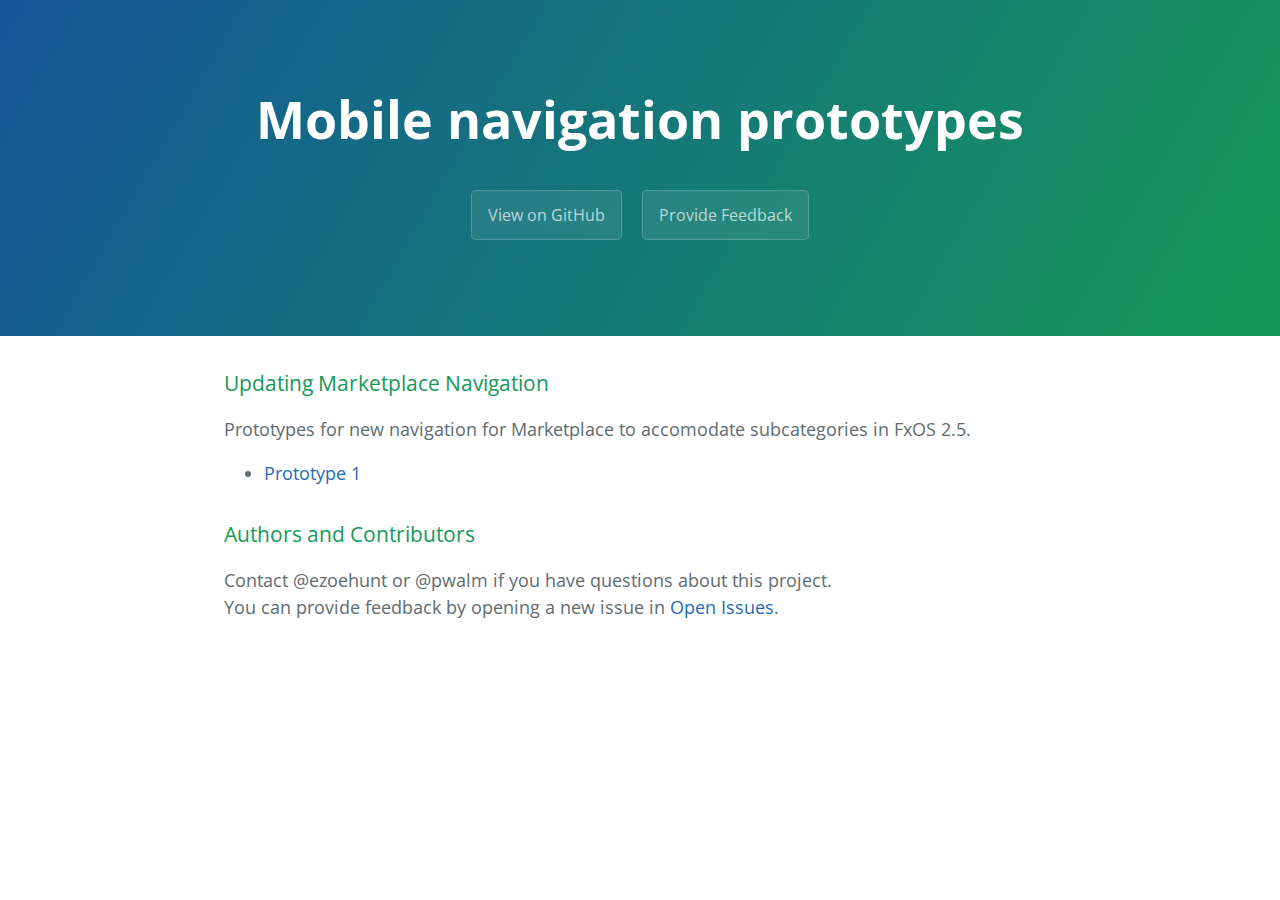
<file: index.html>
<!DOCTYPE html>
<html lang="en-us">
  <head>
    <meta charset="UTF-8">
    <title>Subcategories by MarketplaceUX</title>
    <meta name="viewport" content="width=device-width, initial-scale=1">
    <link rel="stylesheet" type="text/css" href="stylesheets/normalize.css" media="screen">
    <link href='https://fonts.googleapis.com/css?family=Open+Sans:400,700' rel='stylesheet' type='text/css'>
    <link rel="stylesheet" type="text/css" href="stylesheets/stylesheet.css" media="screen">
    <link rel="stylesheet" type="text/css" href="stylesheets/github-light.css" media="screen">
  </head>
  <body>
    <section class="page-header">
      <h1 class="project-name">Mobile navigation prototypes</h1>
      <h2 class="project-tagline"></h2>
      <a href="https://github.com/MarketplaceUX/subcategories" class="btn">View on GitHub</a>
      <a href="https://github.com/MarketplaceUX/subcategories/issues" class="btn">Provide Feedback</a>
    </section>

    <section class="main-content">
      <h3>
<a id="welcome-to-github-pages" class="anchor" href="#welcome-to-github-pages" aria-hidden="true"><span class="octicon octicon-link"></span></a>Updating Marketplace Navigation</h3>

<p>Prototypes for new navigation for Marketplace to accomodate subcategories in FxOS 2.5.</p>

<ul>
  <li><a href="http://marketplaceux.github.io/subcategories/prototypes/1/start.html">Prototype 1</a></li>
</ul>

<h3>
<a id="authors-and-contributors" class="anchor" href="#authors-and-contributors" aria-hidden="true"><span class="octicon octicon-link"></span></a>Authors and Contributors</h3>

<p>Contact @ezoehunt or @pwalm if you have questions about this project.<br/>You can provide feedback by opening a new issue in <a href="https://github.com/MarketplaceUX/subcategories/issues">Open Issues</a>.</p>


    </section>

  
  </body>
</html>
</file>
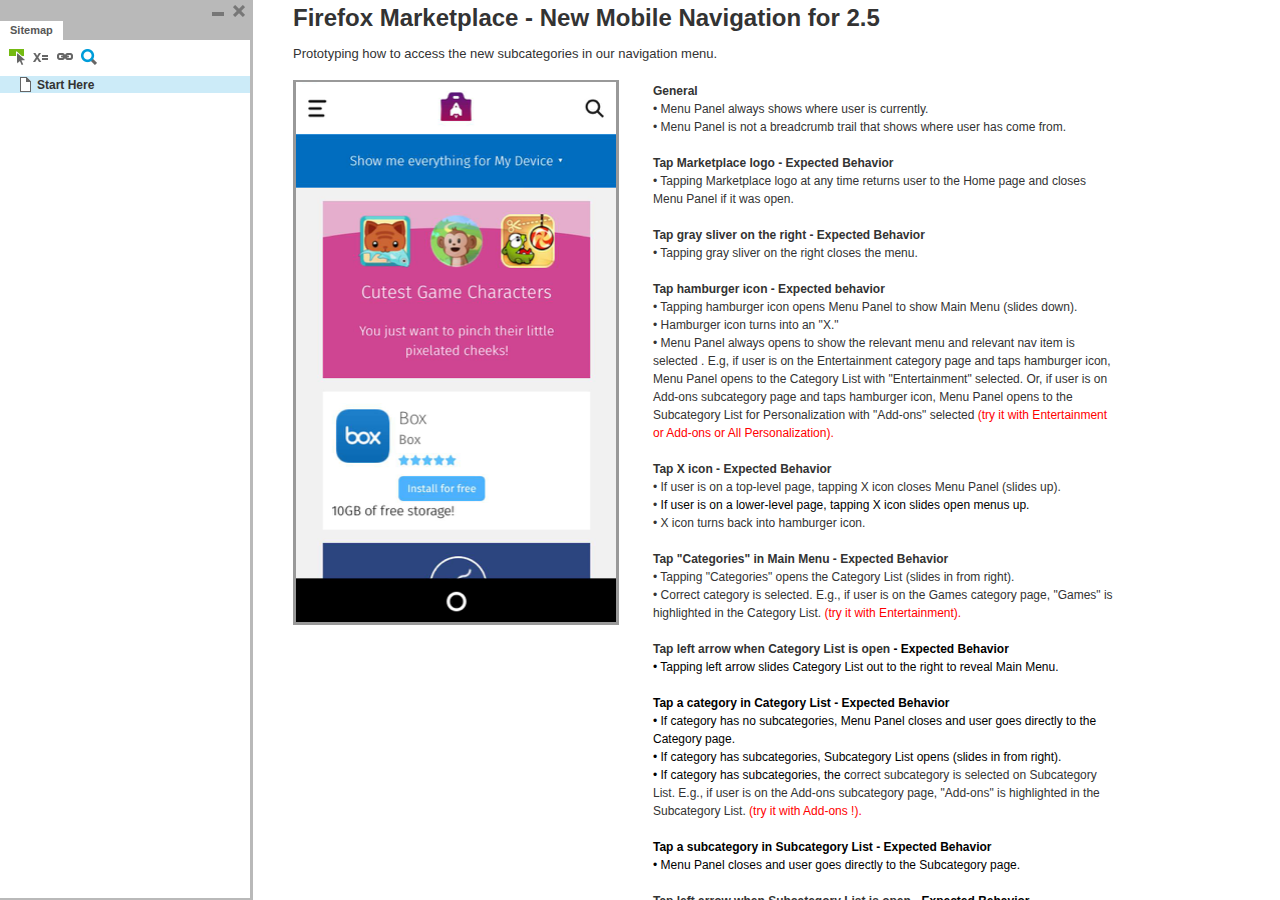
<file: prototypes/1/index.html>
﻿<!DOCTYPE html>
<html xmlns="http://www.w3.org/1999/xhtml" xml:lang="en" lang="en">
<head>
    <title>Untitled Document</title>
    <meta http-equiv="X-UA-Compatible" content="IE=edge"/>
    <meta http-equiv="content-type" content="text/html; charset=utf-8" />
    <link type="text/css" href="resources/css/reset.css" rel="Stylesheet" />
    <link type="text/css" href="resources/css/default.css" rel="Stylesheet" />

    <script type="text/javascript">
        if (location.href.toString().indexOf('file://localhost/') == 0) {
            location.href = location.href.toString().replace('file://localhost/', 'file:///');
        }
    </script>

    <script type="text/javascript" src="resources/scripts/jquery-1.7.1.min.js"></script>
    <script type="text/javascript" src="resources/scripts/player/splitter.js"></script>
    <script type="text/javascript" src="resources/scripts/axutils.js"></script>
    <script type="text/javascript" src="resources/scripts/player/axplayer.js"></script>
    <script type="text/javascript" src="resources/scripts/messagecenter.js"></script>
    <script type="text/javascript" src="data/document.js"></script>
    <style type="text/css">

#outerContainer {
	width:1000px;
	height:1500px;
}

.vsplitbar {
	width: 3px;
	background: #B9B9B9;
}

#rightPanel {
    background-color: White;
}

#leftPanel {
    /*min-width: 190px;*/
}

.splitterMask {
   position:absolute;
   top: 0;
   left: 0;
   width: 100%;
   height: 100%;
   overflow: hidden;
   background-image: url(resources/images/transparent.gif);
   z-index: 20000;
}


    </style>
    <script type="text/javascript" language="JavaScript"><!--
        // isolate scope
        (function() {
            setUpController();

            var configuration = $axure.document.configuration;
            var _settings = {};
            _settings.projectId = configuration.prototypeId;
            _settings.isAxshare = configuration.isAxshare;
            _settings.loadFeedbackPlugin = configuration.loadFeedbackPlugin;
            _settings.startCollapsed = HashString("c") == "1";
            if(HashString("c") == "2") closePlayer();

            $axure.player.settings = _settings;

            $(window).bind('load', function() {
                if(CHROME_5_LOCAL && !$('body').attr('pluginDetected')) {
                    window.location = 'resources/chrome/chrome.html';
                }
            });

            $(document).ready(function() {
                $axure.page.bind('load.start', mainFrame_onload);
                $axure.messageCenter.addMessageListener(messageCenter_message);

                if($axure.player.settings.loadFeedbackPlugin) {
                    if($axure.player.settings.isAxshare) {
                        $axure.utils.loadJS('/Scripts/plugins/feedback/feedback.js');
                    } else {
                        $axure.utils.loadJS('http://share.axure.com/Scripts/plugins/feedback/feedback.js');
                    }
                }

                if(navigator.userAgent.indexOf("MSIE") >= 0) $('#outerContainer').width('100%');
                initialize();
                if($axure.player.settings.startCollapsed) $('#outerContainer').splitter({ sizeLeft: 0 });
                else $('#outerContainer').splitter({ sizeLeft: 250 });
                $('#leftPanel').width(250);

                $(window).resize(function() { resizeContent(); });

                $('#maximizePanelContainer').hide();

                initializeLogo();

                $(window).resize();
                resizeContent();
                //wait for ie to get to a good state and resize
                if(IE && BROWSER_VERSION == "6.0") setTimeout(function() { $('#outerContainer').trigger('resize'); }, 30);

                if($axure.player.settings.startCollapsed) {
                    collapse();
                    $('#leftPanel').width(0);
                }
            });
        })();

        var lastLeftPanelWidth = 250;

        function messageCenter_message(message, data) {
            if(message == 'expandFrame') expand();
        }

        function resizeContent() {
            var newHeight = $(window).height();
            var newWidth = $(window).width();

            var controlContainerHeight = newHeight - 42;
            if($('#interfaceControlFrameLogoContainer').is(':visible')) controlContainerHeight -= $('#interfaceControlFrameLogoContainer').height() + 16;

            $('#outerContainer').height(newHeight).width(newWidth);
            $('.vsplitbar').height(newHeight);
            $('#leftPanel').height(newHeight);
            $('#interfaceControlFrame').height(newHeight);
            $('#interfaceControlFrameContainer').height(controlContainerHeight);

            $('#rightPanel').height(newHeight);
            $('#mainFrame').height(newHeight);

            if($('#leftPanel').is(':visible')) $('#rightPanel').width($(window).width() - $('#leftPanel').width() - $('.vsplitbar').width());
            else $('#rightPanel').width($(window).width());
        }

        function closePlayer() {
            if($axure.page.location) window.location.href = $axure.page.location;
            else {
                var pageFile = getInitialUrl();
                var currentLocation = window.location.toString();
                window.location.href = currentLocation.substr(0, currentLocation.lastIndexOf("/") + 1) + pageFile;
            }
        }

        function replaceHash(newHash) {
            var currentLocWithoutHash = window.location.toString().split('#')[0];

            //We use replace so that every hash change doesn't get appended to the history stack.
            //We use replaceState in browsers that support it, else replace the location
            if (typeof window.history.replaceState != 'undefined') {
                window.history.replaceState(null, null, currentLocWithoutHash + newHash);
            } else {
                window.location.replace(currentLocWithoutHash + newHash);
            }
        }

        function collapse() {
            var currentHash = window.location.hash;
            //If the collapse hash string var isn't present and set to 1, insert it
            if (currentHash.indexOf('#c=1') == -1 && currentHash.indexOf('&c=1') == -1) {
                var hashToSet = '';

                var varIndex = currentHash.indexOf('#c=');
                if (varIndex == -1) varIndex = currentHash.indexOf('&c=');
                if (varIndex != -1) {
                    var newHash = currentHash.substring(0, varIndex);

                    newHash = newHash == '' ? '#c=1' : newHash + '&c=1';

                    var ampIndex = currentHash.indexOf('&', varIndex + 1);
                    if (ampIndex != -1) {
                        newHash = newHash + currentHash.substring(ampIndex);
                    }
                    hashToSet = newHash;
                } else if (currentHash.indexOf('#') != -1) {
                    hashToSet = currentHash + '&c=1';
                } else {
                    hashToSet = '#c=1';
                }

                if (hashToSet != '') {
                    replaceHash(hashToSet);
                }
            }

            $('#maximizePanelContainer').show();
            lastLeftPanelWidth = $('#leftPanel').width();
            $('#leftPanel').hide();
            $('.vsplitbar').hide();
            $('#rightPanel').width($(window).width());
            $(window).resize();
            $('#outerContainer').trigger('resize');
        }

        function expand() {
            var currentHash = self.location.hash;
            var varIndex = currentHash.indexOf('&c=');
            if (varIndex == -1) varIndex = currentHash.indexOf('#c=');
            //If the collapse hash string var is present, remove it
            if (varIndex != -1) {
                var newHash = currentHash.substring(0, varIndex);

                var ampIndex = currentHash.indexOf('&', varIndex + 1);
                if (ampIndex != -1) {
                    newHash = newHash == '' ? '#' + currentHash.substring(ampIndex + 1) : newHash + currentHash.substring(ampIndex);
                }

                replaceHash(newHash);
            }

            $('#maximizePanelContainer').hide();
            $('#leftPanel').width(lastLeftPanelWidth);
            $('#leftPanel').show();
            $('.vsplitbar').show();
            $('#rightPanel').width($(window).width() - $('#leftPanel').width() - $('.vsplitbar').width());
            $(window).resize();
            $('#outerContainer').trigger('resize');
        }

        function initialize() {
            var legacyQString = QueryString("Page");
            if (legacyQString.length > 0) {
                location.href = location.href.substring(0, location.href.indexOf("?")) + "#p=" + legacyQString;
                return;
            }

            var mainFrame = document.getElementById("mainFrame");
            mainFrame.contentWindow.location.href = getInitialUrl();
        }
        
        function getInitialUrl() {
            var pageName = HashString("p");
            if(pageName.length > 0) return pageName + ".html";
            else {
                var url = getFirstPageUrl($axure.document.sitemap.rootNodes);
                return (url ? url : "about:blank");
            }
        }

        function getFirstPageUrl(nodes) {
            for (var i = 0; i < nodes.length; i++) {
                var node = nodes[i];
                if (node.url) return node.url;
                else {
                    var hasChildren = (node.children && node.children.length > 0);
                    if (hasChildren) {
                        var url = getFirstPageUrl(node.children);
                        if (url) return url;
                    }
                }
            }
            return null;
        }

        function initializeLogo() {
            if($axure.document.configuration.logoImagePath) {
                $('#interfaceControlFrameLogoImageContainer').html('<img id="logoImage" src="" />');
                $('#logoImage').attr('src', $axure.document.configuration.logoImagePath).load(function() { resizeContent(); });
                $('#interfaceControlFrameMinimizeContainer').css('background-color', '#FFFFFF');
            } else $('#interfaceControlFrameLogoImageContainer').hide();

            if ($axure.document.configuration.logoImageCaption) {
                $('#interfaceControlFrameLogoCaptionContainer').html($axure.document.configuration.logoImageCaption);
                $('#interfaceControlFrameMinimizeContainer').css('background-color', '#FFFFFF');
            } else $('#interfaceControlFrameLogoCaptionContainer').hide();

            if(!$('#interfaceControlFrameLogoImageContainer').is(':visible') && !$('#interfaceControlFrameLogoCaptionContainer').is(':visible')) {
                $('#interfaceControlFrameLogoContainer').hide();
            }
        }

        function mainFrame_onload() {
            if($axure.page.pageName) document.title = $axure.page.pageName;
        }

        function QueryString(query) {
            var qstring = self.location.href.split("?");
            if(qstring.length < 2) return "";
            return GetParameter(qstring, query);
        }
        
        function GetParameter(qstring, query) {
            var prms = qstring[1].split("&");
            var frmelements = new Array();
            var currprmeter, querystr = "";

            for(var i = 0; i < prms.length; i++) {
                currprmeter = prms[i].split("=");
                frmelements[i] = new Array();
                frmelements[i][0] = currprmeter[0];
                frmelements[i][1] = currprmeter[1];
            }

            for(j = 0; j < frmelements.length; j++) {
                if(frmelements[j][0].toLowerCase() == query.toLowerCase()) {
                    querystr = frmelements[j][1];
                    break;
                }
            }
            return querystr;
        }
        
        function HashString(query) {
            var qstring = self.location.href.split("#");
            if(qstring.length < 2) return "";
            return GetParameter(qstring, query);
        }

    --></script>

    <link type="text/css" rel="Stylesheet" href="plugins/sitemap/styles/sitemap.css" />
    <script type="text/javascript" src="plugins/sitemap/sitemap.js"></script>
    <link type="text/css" rel="Stylesheet" href="plugins/page_notes/styles/page_notes.css" />
    <script type="text/javascript" src="plugins/page_notes/page_notes.js"></script>

</head>
<body scroll="no">
    <div id="outerContainer">

        <div id="leftPanel">
            <div id="interfaceControlFrame">
                <div id="interfaceControlFrameMinimizeContainer">
                    <a title="Minimize" id="interfaceControlFrameMinimizeButton" onclick="collapse();">&nbsp;</a>
                    <div id="interfaceControlFrameCloseContainer">
                        <a title="Close" id="interfaceControlFrameCloseButton" onclick="closePlayer();">&nbsp;</a>
                    </div>
                </div>
                <div id="interfaceControlFrameLogoContainer">
                    <div id="interfaceControlFrameLogoImageContainer"></div>
                    <div id="interfaceControlFrameLogoCaptionContainer"></div>
                </div>
                <div id="interfaceControlFrameHeaderContainer">
                    <ul id="interfaceControlFrameHeader">
                    </ul>
                </div>
                <div id="interfaceControlFrameContainer">
                </div>
            </div>
        </div>
        <div id="rightPanel">
            <iframe id="mainFrame" name="mainFrame" width="100%" height="100%" src="" frameborder="0" style="display: block;"></iframe>
        </div>

    </div>

    <div id="maximizePanelContainer">
        <iframe id="expandFrame" src="resources/expand.html" width="100%" height="100%" scrolling="no" allowtransparency="true" frameborder="0"></iframe>
    </div>

</body>
</html>
</file>
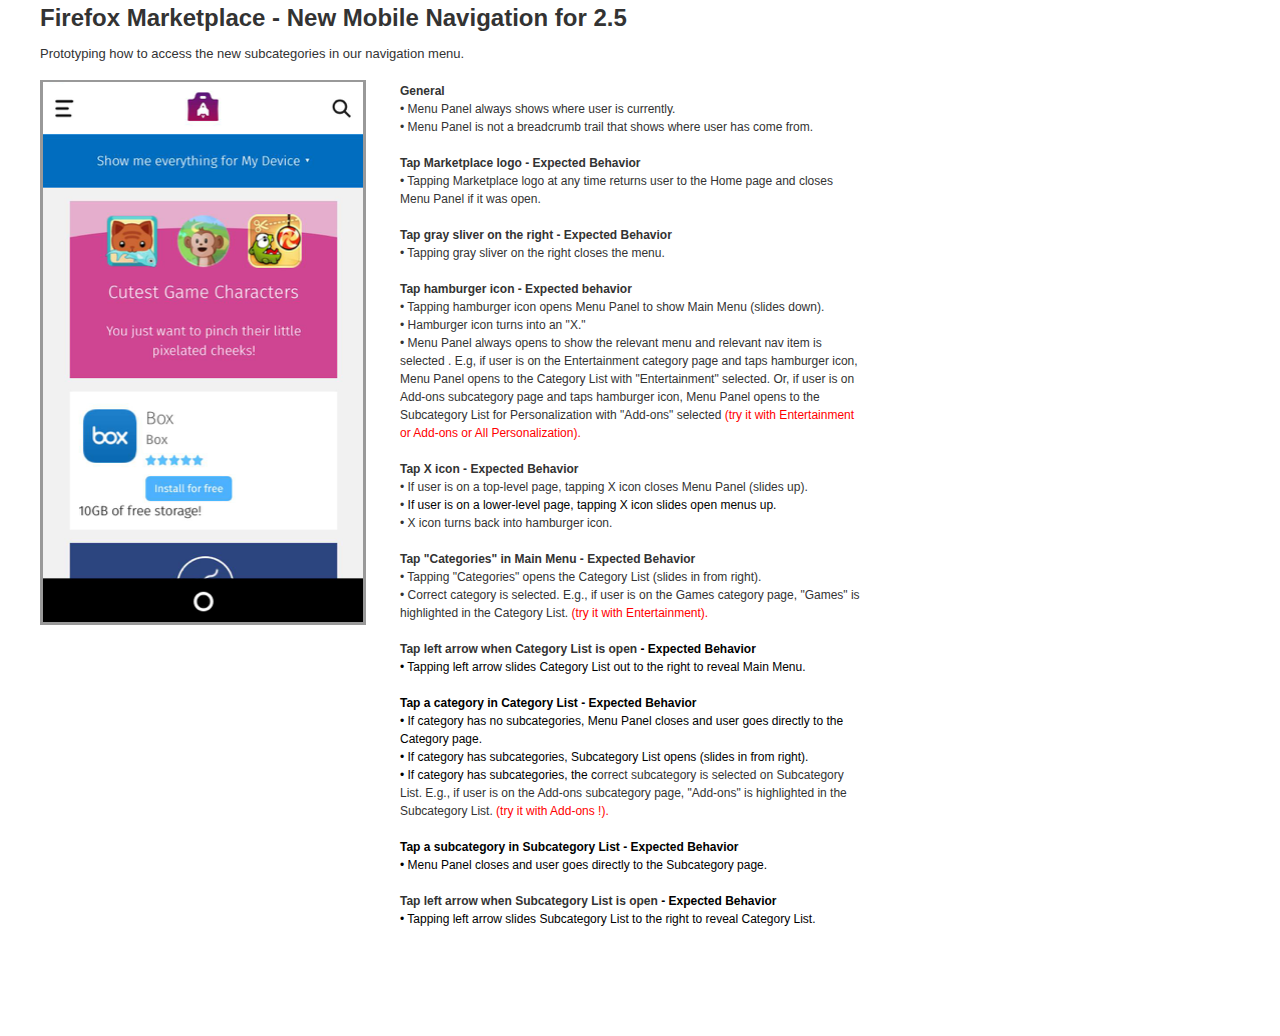
<file: prototypes/1/start_here.html>
﻿<!DOCTYPE html>
<html>
  <head>
    <title>Start Here</title>
    <meta http-equiv="X-UA-Compatible" content="IE=edge"/>
    <meta http-equiv="content-type" content="text/html; charset=utf-8"/>
    <meta name="apple-mobile-web-app-capable" content="yes"/>
    <link href="resources/css/axure_rp_page.css" type="text/css" rel="stylesheet"/>
    <link href="data/styles.css" type="text/css" rel="stylesheet"/>
    <link href="files/start_here/styles.css" type="text/css" rel="stylesheet"/>
    <script src="resources/scripts/jquery-1.7.1.min.js"></script>
    <script src="resources/scripts/jquery-ui-1.8.10.custom.min.js"></script>
    <script src="resources/scripts/axure/axQuery.js"></script>
    <script src="resources/scripts/axure/globals.js"></script>
    <script src="resources/scripts/axutils.js"></script>
    <script src="resources/scripts/axure/annotation.js"></script>
    <script src="resources/scripts/axure/axQuery.std.js"></script>
    <script src="resources/scripts/axure/doc.js"></script>
    <script src="data/document.js"></script>
    <script src="resources/scripts/messagecenter.js"></script>
    <script src="resources/scripts/axure/events.js"></script>
    <script src="resources/scripts/axure/action.js"></script>
    <script src="resources/scripts/axure/expr.js"></script>
    <script src="resources/scripts/axure/geometry.js"></script>
    <script src="resources/scripts/axure/flyout.js"></script>
    <script src="resources/scripts/axure/ie.js"></script>
    <script src="resources/scripts/axure/model.js"></script>
    <script src="resources/scripts/axure/repeater.js"></script>
    <script src="resources/scripts/axure/sto.js"></script>
    <script src="resources/scripts/axure/utils.temp.js"></script>
    <script src="resources/scripts/axure/variables.js"></script>
    <script src="resources/scripts/axure/drag.js"></script>
    <script src="resources/scripts/axure/move.js"></script>
    <script src="resources/scripts/axure/visibility.js"></script>
    <script src="resources/scripts/axure/style.js"></script>
    <script src="resources/scripts/axure/adaptive.js"></script>
    <script src="resources/scripts/axure/tree.js"></script>
    <script src="resources/scripts/axure/init.temp.js"></script>
    <script src="files/start_here/data.js"></script>
    <script src="resources/scripts/axure/legacy.js"></script>
    <script src="resources/scripts/axure/viewer.js"></script>
    <script type="text/javascript">
      $axure.utils.getTransparentGifPath = function() { return 'resources/images/transparent.gif'; };
      $axure.utils.getOtherPath = function() { return 'resources/Other.html'; };
      $axure.utils.getReloadPath = function() { return 'resources/reload.html'; };
    </script>
  </head>
  <body>
    <div id="base" class="">

      <!-- panel Subcategories (Dynamic Panel) -->
      <div id="u0" class="ax_dynamic_panel" data-label="panel Subcategories">
        <div id="u0_state0" class="panel_state" data-label="scrolling subcats">
          <div id="u0_state0_content" class="panel_state_content">

            <!-- scrolling Subcats (Dynamic Panel) -->
            <div id="u1" class="ax_dynamic_panel" data-label="scrolling Subcats">
              <div id="u1_state0" class="panel_state" data-label="Subcats">
                <div id="u1_state0_content" class="panel_state_content">

                  <!-- Unnamed (Image) -->
                  <div id="u2" class="ax_image">
                    <img id="u2_img" class="img " src="images/start_here/u2.png"/>
                    <!-- Unnamed () -->
                    <div id="u3" class="text">
                      <p><span></span></p>
                    </div>
                  </div>

                  <!-- menu All Pers (Shape) -->
                  <div id="u4" class="ax_shape" data-label="menu All Pers">
                    <img id="u4_img" class="img " src="images/start_here/menu_all_pers_u4.png"/>
                    <!-- Unnamed () -->
                    <div id="u5" class="text">
                      <p><span>All Personalization</span></p>
                    </div>
                  </div>

                  <!-- menu Addons (Shape) -->
                  <div id="u6" class="ax_shape" data-label="menu Addons">
                    <img id="u6_img" class="img " src="images/start_here/menu_all_pers_u4.png"/>
                    <!-- Unnamed () -->
                    <div id="u7" class="text">
                      <p><span>Add-ons</span></p>
                    </div>
                  </div>

                  <!-- Unnamed (Hot Spot) -->
                  <div id="u8" class="ax_hot_spot">
                  </div>

                  <!-- Unnamed (Hot Spot) -->
                  <div id="u9" class="ax_hot_spot">
                  </div>

                  <!-- Unnamed (Hot Spot) -->
                  <div id="u10" class="ax_hot_spot">
                  </div>

                  <!-- Unnamed (Shape) -->
                  <div id="u11" class="ax_shape">
                    <img id="u11_img" class="img " src="images/start_here/u11.png"/>
                    <!-- Unnamed () -->
                    <div id="u12" class="text">
                      <p><span></span></p>
                    </div>
                  </div>
                </div>
              </div>
            </div>
          </div>
        </div>
      </div>

      <!-- panel Categories (Dynamic Panel) -->
      <div id="u13" class="ax_dynamic_panel" data-label="panel Categories">
        <div id="u13_state0" class="panel_state" data-label="scrolling cats">
          <div id="u13_state0_content" class="panel_state_content">

            <!-- scrolling Categories (Dynamic Panel) -->
            <div id="u14" class="ax_dynamic_panel" data-label="scrolling Categories">
              <div id="u14_state0" class="panel_state" data-label="Cats">
                <div id="u14_state0_content" class="panel_state_content">

                  <!-- Unnamed (Image) -->
                  <div id="u15" class="ax_image">
                    <img id="u15_img" class="img " src="images/start_here/u15.png"/>
                    <!-- Unnamed () -->
                    <div id="u16" class="text">
                      <p><span></span></p>
                    </div>
                  </div>

                  <!-- cat Personalization (Shape) -->
                  <div id="u17" class="ax_shape" data-label="cat Personalization">
                    <img id="u17_img" class="img " src="images/start_here/menu_all_pers_u4.png"/>
                    <!-- Unnamed () -->
                    <div id="u18" class="text">
                      <p><span>Personalization</span></p>
                    </div>
                  </div>

                  <!-- menu Pers (Shape) -->
                  <div id="u19" class="ax_shape" data-label="menu Pers">
                    <img id="u19_img" class="img " src="resources/images/transparent.gif"/>
                    <!-- Unnamed () -->
                    <div id="u20" class="text">
                      <p><span>Personalization</span></p>
                    </div>
                  </div>

                  <!-- Unnamed (Hot Spot) -->
                  <div id="u21" class="ax_hot_spot">
                  </div>

                  <!-- menu Entertainment (Shape) -->
                  <div id="u22" class="ax_shape" data-label="menu Entertainment">
                    <img id="u22_img" class="img " src="images/start_here/menu_all_pers_u4.png"/>
                    <!-- Unnamed () -->
                    <div id="u23" class="text">
                      <p><span>Entertainment</span></p>
                    </div>
                  </div>

                  <!-- Unnamed (Hot Spot) -->
                  <div id="u24" class="ax_hot_spot">
                  </div>

                  <!-- Unnamed (Shape) -->
                  <div id="u25" class="ax_shape">
                    <img id="u25_img" class="img " src="images/start_here/u25.png"/>
                    <!-- Unnamed () -->
                    <div id="u26" class="text">
                      <p><span></span></p>
                    </div>
                  </div>

                  <!-- Unnamed (Hot Spot) -->
                  <div id="u27" class="ax_hot_spot">
                  </div>
                </div>
              </div>
            </div>
          </div>
        </div>
      </div>

      <!-- panel Main Menu (Dynamic Panel) -->
      <div id="u28" class="ax_dynamic_panel" data-label="panel Main Menu">
        <div id="u28_state0" class="panel_state" data-label="scrolling main menu">
          <div id="u28_state0_content" class="panel_state_content">

            <!-- scrolling Main Menu (Dynamic Panel) -->
            <div id="u29" class="ax_dynamic_panel" data-label="scrolling Main Menu">
              <div id="u29_state0" class="panel_state" data-label="Main Menu">
                <div id="u29_state0_content" class="panel_state_content">

                  <!-- Unnamed (Shape) -->
                  <div id="u30" class="ax_shape">
                    <img id="u30_img" class="img " src="images/start_here/u30.png"/>
                    <!-- Unnamed () -->
                    <div id="u31" class="text">
                      <p><span></span></p>
                    </div>
                  </div>

                  <!-- image main menu (Image) -->
                  <div id="u32" class="ax_image" data-label="image main menu">
                    <img id="u32_img" class="img " src="images/start_here/image_main_menu_u32.png"/>
                    <!-- Unnamed () -->
                    <div id="u33" class="text">
                      <p><span></span></p>
                    </div>
                  </div>

                  <!-- menu Cats (Shape) -->
                  <div id="u34" class="ax_shape" data-label="menu Cats">
                    <img id="u34_img" class="img " src="images/start_here/menu_cats_u34.png"/>
                    <!-- Unnamed () -->
                    <div id="u35" class="text">
                      <p><span>Categories</span></p>
                    </div>
                  </div>

                  <!-- Unnamed (Hot Spot) -->
                  <div id="u36" class="ax_hot_spot">
                  </div>
                </div>
              </div>
            </div>
          </div>
        </div>
      </div>

      <!-- box (Shape) -->
      <div id="u37" class="ax_shape" data-label="box">
        <img id="u37_img" class="img " src="images/start_here/box_u37.png"/>
        <!-- Unnamed () -->
        <div id="u38" class="text">
          <p><span></span></p>
        </div>
      </div>

      <!-- Main Content Area (Dynamic Panel) -->
      <div id="u39" class="ax_dynamic_panel" data-label="Main Content Area">
        <div id="u39_state0" class="panel_state" data-label="Home">
          <div id="u39_state0_content" class="panel_state_content">

            <!-- content home (Image) -->
            <div id="u40" class="ax_image" data-label="content home">
              <img id="u40_img" class="img " src="images/start_here/content_home_u40.png"/>
              <!-- Unnamed () -->
              <div id="u41" class="text">
                <p><span></span></p>
              </div>
            </div>
          </div>
        </div>
        <div id="u39_state1" class="panel_state" data-label="Entertainment">
          <div id="u39_state1_content" class="panel_state_content">

            <!-- Unnamed (Shape) -->
            <div id="u42" class="ax_shape">
              <img id="u42_img" class="img " src="images/start_here/u42.png"/>
              <!-- Unnamed () -->
              <div id="u43" class="text">
                <p><span style="font-family:'ArialMT', 'Arial';font-weight:400;">FPO</span></p><p><span style="font-family:'ArialMT', 'Arial';font-weight:400;">&nbsp;</span></p><p><span style="font-family:'Arial-BoldMT', 'Arial Bold', 'Arial';font-weight:700;">ENTERTAINMENT</span><span style="font-family:'ArialMT', 'Arial';font-weight:400;"></span></p><p><span style="font-family:'ArialMT', 'Arial';font-weight:400;">&nbsp;</span></p><p><span style="font-family:'Arial-BoldMT', 'Arial Bold', 'Arial';font-weight:700;">CATEGORY</span><span style="font-family:'ArialMT', 'Arial';font-weight:400;"></span></p><p><span style="font-family:'ArialMT', 'Arial';font-weight:400;">&nbsp;</span></p><p><span style="font-family:'ArialMT', 'Arial';font-weight:400;">page content</span></p>
              </div>
            </div>

            <!-- Unnamed (Image) -->
            <div id="u44" class="ax_image">
              <img id="u44_img" class="img " src="images/start_here/u44.png"/>
              <!-- Unnamed () -->
              <div id="u45" class="text">
                <p><span></span></p>
              </div>
            </div>
          </div>
        </div>
        <div id="u39_state2" class="panel_state" data-label="AllPersonalization">
          <div id="u39_state2_content" class="panel_state_content">

            <!-- Unnamed (Shape) -->
            <div id="u46" class="ax_shape">
              <img id="u46_img" class="img " src="images/start_here/u46.png"/>
              <!-- Unnamed () -->
              <div id="u47" class="text">
                <p><span style="font-family:'ArialMT', 'Arial';font-weight:400;">FPO</span></p><p><span style="font-family:'ArialMT', 'Arial';font-weight:400;">&nbsp;</span></p><p><span style="font-family:'Arial-BoldMT', 'Arial Bold', 'Arial';font-weight:700;">ALL PERSONALIZATION</span><span style="font-family:'ArialMT', 'Arial';font-weight:400;"></span></p><p><span style="font-family:'ArialMT', 'Arial';font-weight:400;">&nbsp;</span></p><p><span style="font-family:'Arial-BoldMT', 'Arial Bold', 'Arial';font-weight:700;">SUB-CATEGORY</span><span style="font-family:'ArialMT', 'Arial';font-weight:400;"></span></p><p><span style="font-family:'ArialMT', 'Arial';font-weight:400;">&nbsp;</span></p><p><span style="font-family:'ArialMT', 'Arial';font-weight:400;">page content</span></p>
              </div>
            </div>

            <!-- Unnamed (Image) -->
            <div id="u48" class="ax_image">
              <img id="u48_img" class="img " src="images/start_here/u44.png"/>
              <!-- Unnamed () -->
              <div id="u49" class="text">
                <p><span></span></p>
              </div>
            </div>
          </div>
        </div>
        <div id="u39_state3" class="panel_state" data-label="Addons">
          <div id="u39_state3_content" class="panel_state_content">

            <!-- Unnamed (Shape) -->
            <div id="u50" class="ax_shape">
              <img id="u50_img" class="img " src="images/start_here/u50.png"/>
              <!-- Unnamed () -->
              <div id="u51" class="text">
                <p><span style="font-family:'ArialMT', 'Arial';font-weight:400;">FPO</span></p><p><span style="font-family:'ArialMT', 'Arial';font-weight:400;">&nbsp;</span></p><p><span style="font-family:'Arial-BoldMT', 'Arial Bold', 'Arial';font-weight:700;">ADD-ONS</span><span style="font-family:'ArialMT', 'Arial';font-weight:400;"></span></p><p><span style="font-family:'ArialMT', 'Arial';font-weight:400;">&nbsp;</span></p><p><span style="font-family:'Arial-BoldMT', 'Arial Bold', 'Arial';font-weight:700;">SUB-CATEGORY</span><span style="font-family:'ArialMT', 'Arial';font-weight:400;"></span></p><p><span style="font-family:'ArialMT', 'Arial';font-weight:400;">&nbsp;</span></p><p><span style="font-family:'ArialMT', 'Arial';font-weight:400;">page content</span></p>
              </div>
            </div>

            <!-- Unnamed (Image) -->
            <div id="u52" class="ax_image">
              <img id="u52_img" class="img " src="images/start_here/u44.png"/>
              <!-- Unnamed () -->
              <div id="u53" class="text">
                <p><span></span></p>
              </div>
            </div>
          </div>
        </div>
      </div>

      <!-- panel Header (Dynamic Panel) -->
      <div id="u54" class="ax_dynamic_panel" data-label="panel Header">
        <div id="u54_state0" class="panel_state" data-label="Off">
          <div id="u54_state0_content" class="panel_state_content">

            <!-- Unnamed (Image) -->
            <div id="u55" class="ax_image">
              <img id="u55_img" class="img " src="images/start_here/u55.png"/>
              <!-- Unnamed () -->
              <div id="u56" class="text">
                <p><span></span></p>
              </div>
            </div>

            <!-- Unnamed (Hot Spot) -->
            <div id="u57" class="ax_hot_spot">
            </div>
          </div>
        </div>
        <div id="u54_state1" class="panel_state" data-label="On">
          <div id="u54_state1_content" class="panel_state_content">

            <!-- Unnamed (Image) -->
            <div id="u58" class="ax_image">
              <img id="u58_img" class="img " src="images/start_here/u55.png"/>
              <!-- Unnamed () -->
              <div id="u59" class="text">
                <p><span></span></p>
              </div>
            </div>

            <!-- Unnamed (Shape) -->
            <div id="u60" class="ax_shape">
              <img id="u60_img" class="img " src="images/start_here/u60.png"/>
              <!-- Unnamed () -->
              <div id="u61" class="text">
                <p><span></span></p>
              </div>
            </div>

            <!-- Unnamed (Shape) -->
            <div id="u62" class="ax_paragraph">
              <img id="u62_img" class="img " src="resources/images/transparent.gif"/>
              <!-- Unnamed () -->
              <div id="u63" class="text">
                <p><span>X</span></p>
              </div>
            </div>

            <!-- Unnamed (Hot Spot) -->
            <div id="u64" class="ax_hot_spot">
            </div>
          </div>
        </div>
      </div>

      <!-- MyTests (Dynamic Panel) -->
      <div id="u65" class="ax_dynamic_panel" data-label="MyTests">
        <div id="u65_state0" class="panel_state" data-label="State1">
          <div id="u65_state0_content" class="panel_state_content">

            <!-- Unnamed (Shape) -->
            <div id="u66" class="ax_paragraph">
              <img id="u66_img" class="img " src="resources/images/transparent.gif"/>
              <!-- Unnamed () -->
              <div id="u67" class="text">
                <p><span>navstate forward</span></p>
              </div>
            </div>

            <!-- showit (Shape) -->
            <div id="u68" class="ax_paragraph" data-label="showit">
              <img id="u68_img" class="img " src="resources/images/transparent.gif"/>
              <!-- Unnamed () -->
              <div id="u69" class="text">
                <p><span></span></p>
              </div>
            </div>

            <!-- Unnamed (Shape) -->
            <div id="u70" class="ax_paragraph">
              <img id="u70_img" class="img " src="resources/images/transparent.gif"/>
              <!-- Unnamed () -->
              <div id="u71" class="text">
                <p><span>cat sel forward</span></p>
              </div>
            </div>

            <!-- showit2 (Shape) -->
            <div id="u72" class="ax_paragraph" data-label="showit2">
              <img id="u72_img" class="img " src="resources/images/transparent.gif"/>
              <!-- Unnamed () -->
              <div id="u73" class="text">
                <p><span></span></p>
              </div>
            </div>

            <!-- Unnamed (Shape) -->
            <div id="u74" class="ax_paragraph">
              <img id="u74_img" class="img " src="resources/images/transparent.gif"/>
              <!-- Unnamed () -->
              <div id="u75" class="text">
                <p><span>subcat sel forward</span></p>
              </div>
            </div>

            <!-- showit3 (Shape) -->
            <div id="u76" class="ax_paragraph" data-label="showit3">
              <img id="u76_img" class="img " src="resources/images/transparent.gif"/>
              <!-- Unnamed () -->
              <div id="u77" class="text">
                <p><span></span></p>
              </div>
            </div>
          </div>
        </div>
      </div>

      <!-- Static footer (Image) -->
      <div id="u78" class="ax_image" data-label="Static footer">
        <img id="u78_img" class="img " src="images/start_here/static_footer_u78.png"/>
        <!-- Unnamed () -->
        <div id="u79" class="text">
          <p><span></span></p>
        </div>
      </div>

      <!-- Unnamed (Hot Spot) -->
      <div id="u80" class="ax_hot_spot">
      </div>

      <!-- Unnamed (Shape) -->
      <div id="u81" class="ax_h2">
        <img id="u81_img" class="img " src="resources/images/transparent.gif"/>
        <!-- Unnamed () -->
        <div id="u82" class="text">
          <p><span>Firefox Marketplace - New Mobile Navigation for 2.5</span></p>
        </div>
      </div>

      <!-- Unnamed (Shape) -->
      <div id="u83" class="ax_paragraph">
        <img id="u83_img" class="img " src="resources/images/transparent.gif"/>
        <!-- Unnamed () -->
        <div id="u84" class="text">
          <p><span>Prototyping how to access the new subcategories in our navigation menu.</span></p>
        </div>
      </div>

      <!-- Unnamed (Shape) -->
      <div id="u85" class="ax_paragraph">
        <img id="u85_img" class="img " src="resources/images/transparent.gif"/>
        <!-- Unnamed () -->
        <div id="u86" class="text">
          <p><span style="font-family:'Arial-BoldMT', 'Arial Bold', 'Arial';font-weight:700;color:#333333;">General</span></p><p><span style="font-family:'ArialMT', 'Arial';font-weight:400;color:#333333;">&#149; Menu Panel always shows where user is currently.</span></p><p><span style="font-family:'ArialMT', 'Arial';font-weight:400;color:#333333;">&#149; Menu Panel is not a breadcrumb trail that shows where user has come from.</span><span style="font-family:'Arial-BoldMT', 'Arial Bold', 'Arial';font-weight:700;color:#333333;"></span></p><p><span style="font-family:'Arial-BoldMT', 'Arial Bold', 'Arial';font-weight:700;color:#333333;">&nbsp;</span></p><p><span style="font-family:'Arial-BoldMT', 'Arial Bold', 'Arial';font-weight:700;color:#333333;">Tap Marketplace logo - Expected Behavior</span></p><p><span style="font-family:'ArialMT', 'Arial';font-weight:400;color:#333333;">&#149; Tapping Marketplace logo at any time returns user to the Home page and closes Menu Panel if it was open.</span></p><p><span style="font-family:'ArialMT', 'Arial';font-weight:400;color:#333333;">&nbsp;</span></p><p><span style="font-family:'Arial-BoldMT', 'Arial Bold', 'Arial';font-weight:700;color:#333333;">Tap gray sliver on the right - Expected Behavior</span></p><p><span style="font-family:'ArialMT', 'Arial';font-weight:400;color:#333333;">&#149; Tapping gray sliver on the right closes the menu.</span><span style="font-family:'Arial-BoldMT', 'Arial Bold', 'Arial';font-weight:700;color:#333333;"></span></p><p><span style="font-family:'Arial-BoldMT', 'Arial Bold', 'Arial';font-weight:700;color:#333333;">&nbsp;</span></p><p><span style="font-family:'Arial-BoldMT', 'Arial Bold', 'Arial';font-weight:700;color:#333333;">Tap hamburger icon - Expected behavior</span><span style="font-family:'ArialMT', 'Arial';font-weight:400;color:#333333;"></span></p><p><span style="font-family:'ArialMT', 'Arial';font-weight:400;color:#333333;">&#149; Tapping hamburger icon opens Menu Panel to show Main Menu (slides down).</span></p><p><span style="font-family:'ArialMT', 'Arial';font-weight:400;color:#333333;">&#149; Hamburger icon turns into an &quot;X.&quot;</span></p><p><span style="font-family:'ArialMT', 'Arial';font-weight:400;color:#333333;">&#149; Menu Panel always opens to show the relevant menu and relevant nav item is selected . E.g, if user is on the Entertainment category page and taps hamburger icon, Menu Panel opens to the Category List with &quot;Entertainment&quot; selected. Or, if user is on Add-ons subcategory page and taps hamburger icon, Menu Panel opens to the Subcategory List for Personalization with &quot;Add-ons&quot; selected </span><span style="font-family:'ArialMT', 'Arial';font-weight:400;color:#FF0000;">(try it with Entertainment or Add-ons or All Personalization).</span><span style="font-family:'ArialMT', 'Arial';font-weight:400;color:#333333;"></span></p><p><span style="font-family:'ArialMT', 'Arial';font-weight:400;color:#333333;">&nbsp;</span></p><p><span style="font-family:'Arial-BoldMT', 'Arial Bold', 'Arial';font-weight:700;color:#333333;">Tap X icon - Expected Behavior</span><span style="font-family:'ArialMT', 'Arial';font-weight:400;color:#333333;"></span></p><p><span style="font-family:'ArialMT', 'Arial';font-weight:400;color:#333333;">&#149; If user is on a top-level page, tapping X icon closes Menu Panel (slides up). </span></p><p><span style="font-family:'ArialMT', 'Arial';font-weight:400;color:#333333;">&#149; </span><span style="font-family:'ArialMT', 'Arial';font-weight:400;color:#000000;">If user is on a lower-level page, tapping X icon slides open menus up.</span></p><p><span style="font-family:'ArialMT', 'Arial';font-weight:400;color:#333333;">&#149; X icon turns back into hamburger icon.</span></p><p><span style="font-family:'ArialMT', 'Arial';font-weight:400;color:#333333;">&nbsp;</span></p><p><span style="font-family:'Arial-BoldMT', 'Arial Bold', 'Arial';font-weight:700;color:#333333;">Tap &quot;Categories&quot; in Main Menu - Expected Behavior</span><span style="font-family:'ArialMT', 'Arial';font-weight:400;color:#333333;"></span></p><p><span style="font-family:'ArialMT', 'Arial';font-weight:400;color:#333333;">&#149; Tapping &quot;Categories&quot; opens the Category List (slides in from right).</span></p><p><span style="font-family:'ArialMT', 'Arial';font-weight:400;color:#333333;">&#149; Correct category is selected. E.g., if user is on the Games category page, &quot;Games&quot; is highlighted in the Category List. </span><span style="font-family:'ArialMT', 'Arial';font-weight:400;color:#FF0000;">(try it with Entertainment).</span></p><p><span style="font-family:'ArialMT', 'Arial';font-weight:400;color:#000000;">&nbsp;</span></p><p><span style="font-family:'Arial-BoldMT', 'Arial Bold', 'Arial';font-weight:700;color:#333333;">Tap left arrow when Category List is open</span><span style="font-family:'Arial-BoldMT', 'Arial Bold', 'Arial';font-weight:700;color:#000000;"> - Expected Behavior</span><span style="font-family:'ArialMT', 'Arial';font-weight:400;color:#000000;"></span></p><p><span style="font-family:'ArialMT', 'Arial';font-weight:400;color:#000000;">&#149; Tapping left arrow slides Category List out to the right to reveal Main Menu.</span></p><p><span style="font-family:'ArialMT', 'Arial';font-weight:400;color:#000000;">&nbsp;</span></p><p><span style="font-family:'Arial-BoldMT', 'Arial Bold', 'Arial';font-weight:700;color:#000000;">Tap a category in Category List - Expected Behavior</span><span style="font-family:'ArialMT', 'Arial';font-weight:400;color:#000000;"></span></p><p><span style="font-family:'ArialMT', 'Arial';font-weight:400;color:#000000;">&#149; If category has no subcategories, Menu Panel closes and user goes directly to the Category page.</span></p><p><span style="font-family:'ArialMT', 'Arial';font-weight:400;color:#000000;">&#149; If category has subcategories, Subcategory List opens (slides in from right).</span></p><p><span style="font-family:'ArialMT', 'Arial';font-weight:400;color:#000000;">&#149; If category has subcategories, the c</span><span style="font-family:'ArialMT', 'Arial';font-weight:400;color:#333333;">orrect subcategory is selected on Subcategory List. E.g., if user is on the Add-ons subcategory page, &quot;Add-ons&quot; is highlighted in the Subcategory List. </span><span style="font-family:'ArialMT', 'Arial';font-weight:400;color:#FF0000;">(try it with Add-ons !).</span><span style="font-family:'ArialMT', 'Arial';font-weight:400;color:#000000;"></span></p><p><span style="font-family:'ArialMT', 'Arial';font-weight:400;color:#000000;">&nbsp;</span></p><p><span style="font-family:'Arial-BoldMT', 'Arial Bold', 'Arial';font-weight:700;color:#000000;">Tap a subcategory in Subcategory List - Expected Behavior</span><span style="font-family:'ArialMT', 'Arial';font-weight:400;color:#000000;"></span></p><p><span style="font-family:'ArialMT', 'Arial';font-weight:400;color:#000000;">&#149; Menu Panel closes and user goes directly to the Subcategory page.</span></p><p><span style="font-family:'ArialMT', 'Arial';font-weight:400;color:#000000;">&nbsp;</span></p><p><span style="font-family:'Arial-BoldMT', 'Arial Bold', 'Arial';font-weight:700;color:#333333;">Tap left arrow when Subcategory List is open</span><span style="font-family:'Arial-BoldMT', 'Arial Bold', 'Arial';font-weight:700;color:#000000;"> - Expected Behavior</span><span style="font-family:'ArialMT', 'Arial';font-weight:400;color:#000000;"></span></p><p><span style="font-family:'ArialMT', 'Arial';font-weight:400;color:#000000;">&#149; Tapping left arrow slides Subcategory List to the right to reveal Category List.</span></p><p><span style="font-family:'ArialMT', 'Arial';font-weight:400;color:#000000;">&nbsp;</span></p><p><span style="font-family:'ArialMT', 'Arial';font-weight:400;color:#000000;">&nbsp;</span></p><p><span style="font-family:'ArialMT', 'Arial';font-weight:400;color:#000000;">&nbsp;</span></p><p><span style="font-family:'ArialMT', 'Arial';font-weight:400;color:#000000;">&nbsp;</span></p><p><span style="font-family:'ArialMT', 'Arial';font-weight:400;color:#000000;">&nbsp;</span></p><p><span style="font-family:'ArialMT', 'Arial';font-weight:400;color:#000000;">&nbsp;</span></p>
        </div>
      </div>
    </div>
  </body>
</html>
</file>
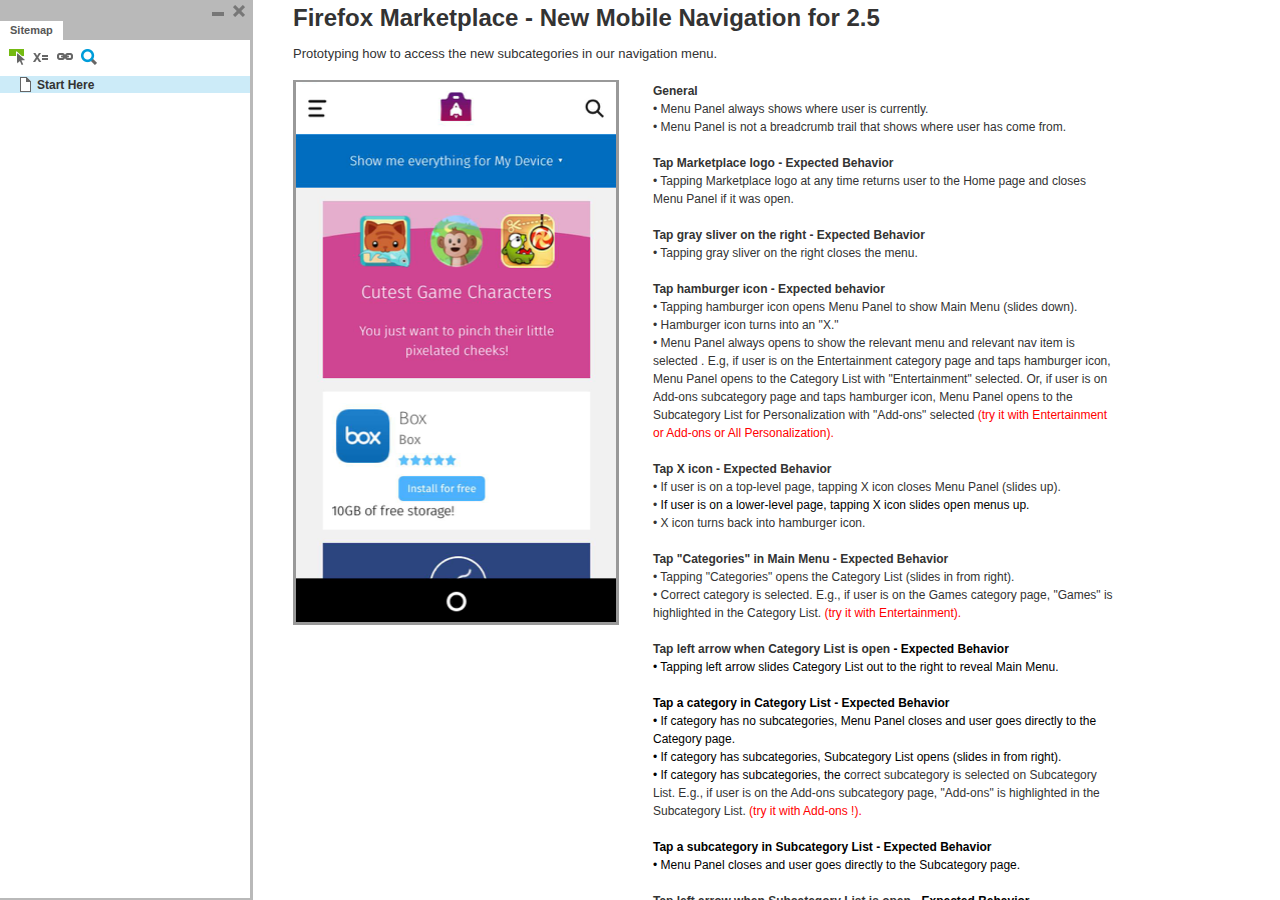
<file: prototypes/1/resources/reload.html>
﻿<html>
	<head>
		<title></title>
	</head>
	<body>
	
	<script language="javascript">
	function getUrl() {
      var query = window.location.hash.substring(1);
      var vars = query.split("&&&");
      for (var i=0;i<vars.length;i++) {
        var url = vars[i];
        return decodeURI(url).replace("html%23","html#");
      } 
    }

    var rel = '../';
    var url = getUrl();
    if (url.indexOf(":") > 0 && url.indexOf(":") < 10) rel = '';
	self.location.href = rel + url;
	</script>
	
	</body>
</html>
</file>
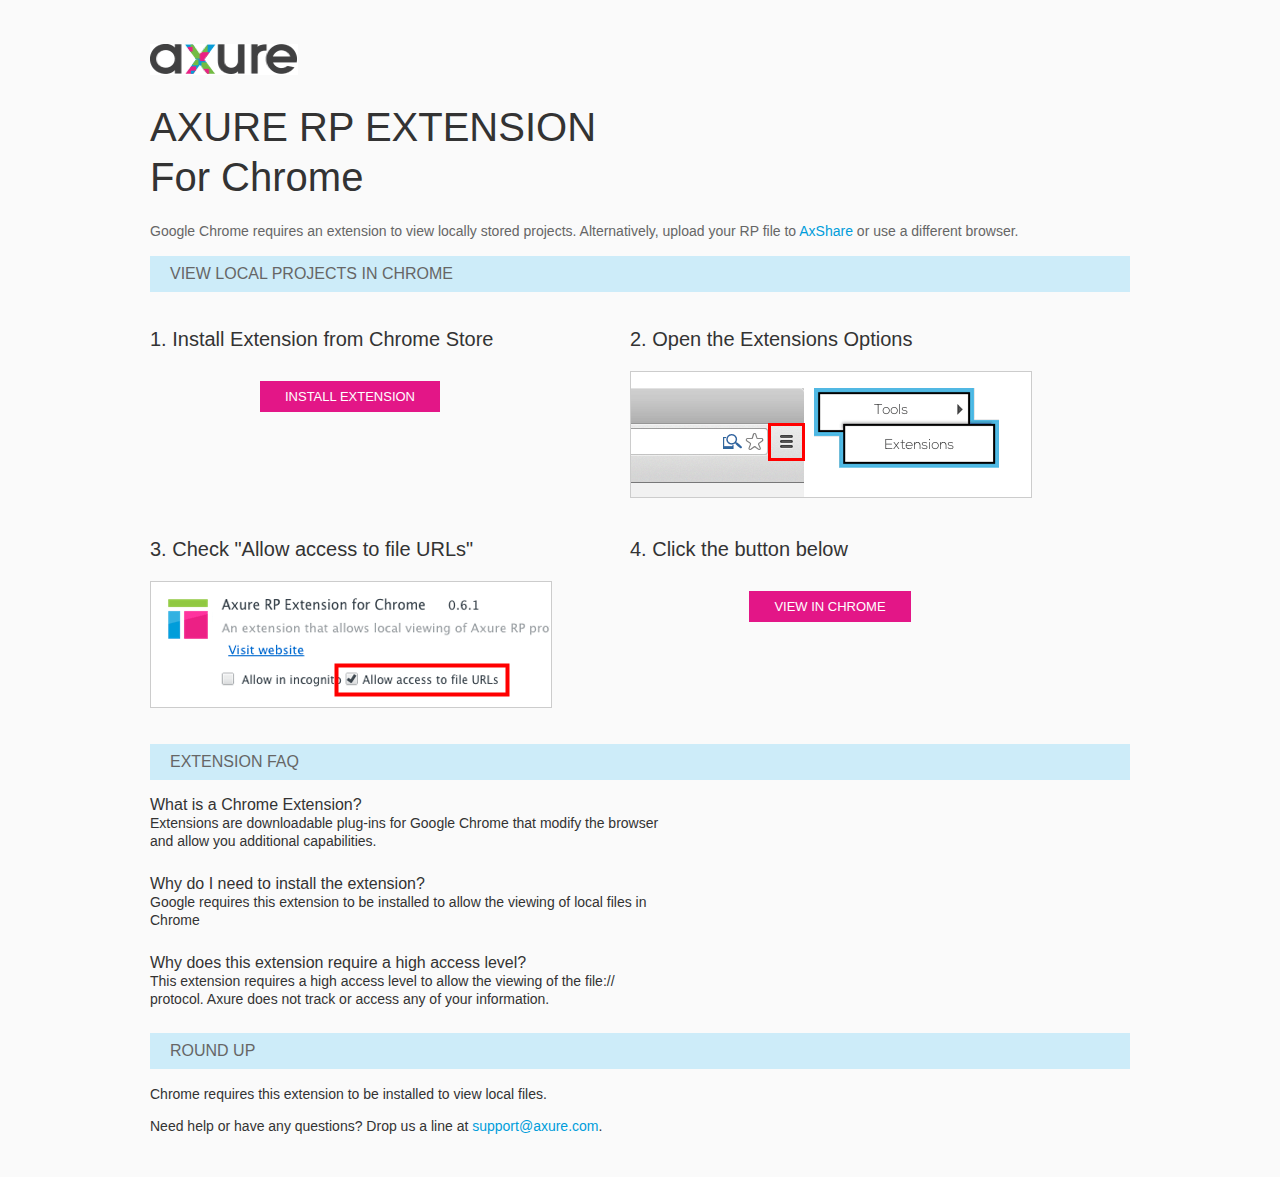
<file: prototypes/1/resources/chrome/chrome.html>
<html>
<head>
    <title>Install the Axure RP Chrome Extension</title>
    <style type="text/css">
        *
        {
            font-family: Helvetica, Arial, sans-serif;
        }
        body
        {
            text-align: center;
            background-color: #fafafa;
        }
        p
        {
            font-size: 14px;
            line-height: 18px;
            color: #333333;
        }
        div.container
        {
            width: 980px;
            margin-left: auto;
            margin-right: auto;
            text-align: left;
        }
        a
        {
            text-decoration: none;
            color: #009dda;
        }
        .button
        {
            background: #E31687;
            font: normal 16px Arial, sans-serif;
            color: #FFFFFF;
            padding: 8px 25px 8px 25px;
            border: 0;
            display: inline-block;
            margin-top: 10px;
            text-transform: uppercase;
            font-size: 13px;
        }
        a:hover.button
        {
            opacity: .8;
        }
        div.left
        {
            width: 400px;
            float: left;
            margin-right: 80px;
        }
        div.right
        {
            width: 400px;
            float: left;
        }
        div.buttonContainer
        {
            text-align: center;
        }
        h1
        {
            font-size: 40px;
            color: #333333;
            line-height: 50px;
            margin-bottom: 20px;
            font-weight: normal;
        }
        h2
        {
            font-size: 38px;
            font-weight: normal;
            color: #08639C;
            text-align: center;
        }
        h3
        {
            font-size: 20px;
            color: #333333;
            font-weight: normal;
        }
        .heading
        {
            background-color: #cdecf9;
            height: 36px;
            line-height: 36px;
            padding-left: 20px;
            font-size: 16px;
            color: #666666;
        }
        span.faq
        {
            font-size: 16px;
            font-weight: normal;
            color: #333333;
            display: block;
        }
    </style>
</head>
<body>
    <div class="container">
        <br />
        <br />
        <img src="axure_logo.gif" alt="axure" />
        <br />
        <h1>
            AXURE RP EXTENSION<br />
            For Chrome</h1>
        <p style="font-size: 14px; color: #666666; margin-top: 10px;">
            Google Chrome requires an extension to view locally stored projects. Alternatively,
            upload your RP file to <a href="https://share.axure.com">AxShare</a> or use a different
            browser.</p>
        <h3 class="heading">
            VIEW LOCAL PROJECTS IN CHROME</h3>
        <div class="left">
            <h3>
                1. Install Extension from Chrome Store</h3>
            <div class="buttonContainer">
                <a class="button" href="https://chrome.google.com/webstore/detail/dogkpdfcklifaemcdfbildhcofnopogp"
                    target="_blank">Install Extension</a>
            </div>
        </div>
        <div class="right">
            <h3>
                2. Open the Extensions Options</h3>
            <img src="extensions_menu.gif" alt="extensions" />
        </div>
        <div style="clear: both; height: 20px;">
            &nbsp;</div>
        <div class="left">
            <h3>
                3. Check "Allow access to file URLs"</h3>
            <img src="allow_access.gif" alt="allow access" />
        </div>
        <div class="right">
            <h3>
                4. Click the button below</h3>
            <div class="buttonContainer">
                <a class="button" href="../../start.html">View in Chrome</a>
            </div>
        </div>
        <div style="clear: both; height: 20px;">
        </div>
        <h3 class="heading">
            EXTENSION FAQ</h3>
        <p>
            <span class="faq">What is a Chrome Extension?</span> Extensions are downloadable
            plug-ins for Google Chrome that modify the browser<br />
            and allow you additional capabilities.
        </p>
        <p style="margin-top: 25px;">
            <span class="faq">Why do I need to install the extension?</span> Google requires
            this extension to be installed to allow the viewing of local files in<br />
            Chrome
        </p>
        <p style="margin-top: 25px; margin-bottom: 25px;">
            <span class="faq">Why does this extension require a high access level?</span> This
            extension requires a high access level to allow the viewing of the file://<br />
            protocol. Axure does not track or access any of your information.
        </p>
        <h3 class="heading">
            ROUND UP</h3>
        <p>
            Chrome requires this extension to be installed to view local files.</p>
        <p>
            Need help or have any questions? Drop us a line at <a href="mailto:support@axure.com">
                support@axure.com</a>.
        </p>
        <div style="clear: both; height: 20px;">
        </div>
    </div>
</body>
</html>
</file>
<file: stylesheets/stylesheet.css>
* {
  box-sizing: border-box; }

body {
  padding: 0;
  margin: 0;
  font-family: "Open Sans", "Helvetica Neue", Helvetica, Arial, sans-serif;
  font-size: 16px;
  line-height: 1.5;
  color: #606c71; }

a {
  color: #1e6bb8;
  text-decoration: none; }
  a:hover {
    text-decoration: underline; }

.btn {
  display: inline-block;
  margin-bottom: 1rem;
  color: rgba(255, 255, 255, 0.7);
  background-color: rgba(255, 255, 255, 0.08);
  border-color: rgba(255, 255, 255, 0.2);
  border-style: solid;
  border-width: 1px;
  border-radius: 0.3rem;
  transition: color 0.2s, background-color 0.2s, border-color 0.2s; }
  .btn + .btn {
    margin-left: 1rem; }

.btn:hover {
  color: rgba(255, 255, 255, 0.8);
  text-decoration: none;
  background-color: rgba(255, 255, 255, 0.2);
  border-color: rgba(255, 255, 255, 0.3); }

@media screen and (min-width: 64em) {
  .btn {
    padding: 0.75rem 1rem; } }

@media screen and (min-width: 42em) and (max-width: 64em) {
  .btn {
    padding: 0.6rem 0.9rem;
    font-size: 0.9rem; } }

@media screen and (max-width: 42em) {
  .btn {
    display: block;
    width: 100%;
    padding: 0.75rem;
    font-size: 0.9rem; }
    .btn + .btn {
      margin-top: 1rem;
      margin-left: 0; } }

.page-header {
  color: #fff;
  text-align: center;
  background-color: #159957;
  background-image: linear-gradient(120deg, #155799, #159957); }

@media screen and (min-width: 64em) {
  .page-header {
    padding: 5rem 6rem; } }

@media screen and (min-width: 42em) and (max-width: 64em) {
  .page-header {
    padding: 3rem 4rem; } }

@media screen and (max-width: 42em) {
  .page-header {
    padding: 2rem 1rem; } }

.project-name {
  margin-top: 0;
  margin-bottom: 0.1rem; }

@media screen and (min-width: 64em) {
  .project-name {
    font-size: 3.25rem; } }

@media screen and (min-width: 42em) and (max-width: 64em) {
  .project-name {
    font-size: 2.25rem; } }

@media screen and (max-width: 42em) {
  .project-name {
    font-size: 1.75rem; } }

.project-tagline {
  margin-bottom: 2rem;
  font-weight: normal;
  opacity: 0.7; }

@media screen and (min-width: 64em) {
  .project-tagline {
    font-size: 1.25rem; } }

@media screen and (min-width: 42em) and (max-width: 64em) {
  .project-tagline {
    font-size: 1.15rem; } }

@media screen and (max-width: 42em) {
  .project-tagline {
    font-size: 1rem; } }

.main-content :first-child {
  margin-top: 0; }
.main-content img {
  max-width: 100%; }
.main-content h1, .main-content h2, .main-content h3, .main-content h4, .main-content h5, .main-content h6 {
  margin-top: 2rem;
  margin-bottom: 1rem;
  font-weight: normal;
  color: #159957; }
.main-content p {
  margin-bottom: 1em; }
.main-content code {
  padding: 2px 4px;
  font-family: Consolas, "Liberation Mono", Menlo, Courier, monospace;
  font-size: 0.9rem;
  color: #383e41;
  background-color: #f3f6fa;
  border-radius: 0.3rem; }
.main-content pre {
  padding: 0.8rem;
  margin-top: 0;
  margin-bottom: 1rem;
  font: 1rem Consolas, "Liberation Mono", Menlo, Courier, monospace;
  color: #567482;
  word-wrap: normal;
  background-color: #f3f6fa;
  border: solid 1px #dce6f0;
  border-radius: 0.3rem; }
  .main-content pre > code {
    padding: 0;
    margin: 0;
    font-size: 0.9rem;
    color: #567482;
    word-break: normal;
    white-space: pre;
    background: transparent;
    border: 0; }
.main-content .highlight {
  margin-bottom: 1rem; }
  .main-content .highlight pre {
    margin-bottom: 0;
    word-break: normal; }
.main-content .highlight pre, .main-content pre {
  padding: 0.8rem;
  overflow: auto;
  font-size: 0.9rem;
  line-height: 1.45;
  border-radius: 0.3rem; }
.main-content pre code, .main-content pre tt {
  display: inline;
  max-width: initial;
  padding: 0;
  margin: 0;
  overflow: initial;
  line-height: inherit;
  word-wrap: normal;
  background-color: transparent;
  border: 0; }
  .main-content pre code:before, .main-content pre code:after, .main-content pre tt:before, .main-content pre tt:after {
    content: normal; }
.main-content ul, .main-content ol {
  margin-top: 0; }
.main-content blockquote {
  padding: 0 1rem;
  margin-left: 0;
  color: #819198;
  border-left: 0.3rem solid #dce6f0; }
  .main-content blockquote > :first-child {
    margin-top: 0; }
  .main-content blockquote > :last-child {
    margin-bottom: 0; }
.main-content table {
  display: block;
  width: 100%;
  overflow: auto;
  word-break: normal;
  word-break: keep-all; }
  .main-content table th {
    font-weight: bold; }
  .main-content table th, .main-content table td {
    padding: 0.5rem 1rem;
    border: 1px solid #e9ebec; }
.main-content dl {
  padding: 0; }
  .main-content dl dt {
    padding: 0;
    margin-top: 1rem;
    font-size: 1rem;
    font-weight: bold; }
  .main-content dl dd {
    padding: 0;
    margin-bottom: 1rem; }
.main-content hr {
  height: 2px;
  padding: 0;
  margin: 1rem 0;
  background-color: #eff0f1;
  border: 0; }

@media screen and (min-width: 64em) {
  .main-content {
    max-width: 64rem;
    padding: 2rem 6rem;
    margin: 0 auto;
    font-size: 1.1rem; } }

@media screen and (min-width: 42em) and (max-width: 64em) {
  .main-content {
    padding: 2rem 4rem;
    font-size: 1.1rem; } }

@media screen and (max-width: 42em) {
  .main-content {
    padding: 2rem 1rem;
    font-size: 1rem; } }

.site-footer {
  padding-top: 2rem;
  margin-top: 2rem;
  border-top: solid 1px #eff0f1; }

.site-footer-owner {
  display: block;
  font-weight: bold; }

.site-footer-credits {
  color: #819198; }

@media screen and (min-width: 64em) {
  .site-footer {
    font-size: 1rem; } }

@media screen and (min-width: 42em) and (max-width: 64em) {
  .site-footer {
    font-size: 1rem; } }

@media screen and (max-width: 42em) {
  .site-footer {
    font-size: 0.9rem; } }
</file>
<file: stylesheets/github-light.css>
/*
   Copyright 2014 GitHub Inc.

   Licensed under the Apache License, Version 2.0 (the "License");
   you may not use this file except in compliance with the License.
   You may obtain a copy of the License at

       http://www.apache.org/licenses/LICENSE-2.0

   Unless required by applicable law or agreed to in writing, software
   distributed under the License is distributed on an "AS IS" BASIS,
   WITHOUT WARRANTIES OR CONDITIONS OF ANY KIND, either express or implied.
   See the License for the specific language governing permissions and
   limitations under the License.

*/

.pl-c /* comment */ {
  color: #969896;
}

.pl-c1      /* constant, markup.raw, meta.diff.header, meta.module-reference, meta.property-name, support, support.constant, support.variable, variable.other.constant */,
.pl-s .pl-v /* string variable */ {
  color: #0086b3;
}

.pl-e  /* entity */,
.pl-en /* entity.name */ {
  color: #795da3;
}

.pl-s .pl-s1 /* string source */,
.pl-smi      /* storage.modifier.import, storage.modifier.package, storage.type.java, variable.other, variable.parameter.function */ {
  color: #333;
}

.pl-ent /* entity.name.tag */ {
  color: #63a35c;
}

.pl-k /* keyword, storage, storage.type */ {
  color: #a71d5d;
}

.pl-pds              /* punctuation.definition.string, string.regexp.character-class */,
.pl-s                /* string */,
.pl-s .pl-pse .pl-s1 /* string punctuation.section.embedded source */,
.pl-sr               /* string.regexp */,
.pl-sr .pl-cce       /* string.regexp constant.character.escape */,
.pl-sr .pl-sra       /* string.regexp string.regexp.arbitrary-repitition */,
.pl-sr .pl-sre       /* string.regexp source.ruby.embedded */ {
  color: #183691;
}

.pl-v /* variable */ {
  color: #ed6a43;
}

.pl-id /* invalid.deprecated */ {
  color: #b52a1d;
}

.pl-ii /* invalid.illegal */ {
  background-color: #b52a1d;
  color: #f8f8f8;
}

.pl-sr .pl-cce /* string.regexp constant.character.escape */ {
  color: #63a35c;
  font-weight: bold;
}

.pl-ml /* markup.list */ {
  color: #693a17;
}

.pl-mh        /* markup.heading */,
.pl-mh .pl-en /* markup.heading entity.name */,
.pl-ms        /* meta.separator */ {
  color: #1d3e81;
  font-weight: bold;
}

.pl-mq /* markup.quote */ {
  color: #008080;
}

.pl-mi /* markup.italic */ {
  color: #333;
  font-style: italic;
}

.pl-mb /* markup.bold */ {
  color: #333;
  font-weight: bold;
}

.pl-md /* markup.deleted, meta.diff.header.from-file */ {
  background-color: #ffecec;
  color: #bd2c00;
}

.pl-mi1 /* markup.inserted, meta.diff.header.to-file */ {
  background-color: #eaffea;
  color: #55a532;
}

.pl-mdr /* meta.diff.range */ {
  color: #795da3;
  font-weight: bold;
}

.pl-mo /* meta.output */ {
  color: #1d3e81;
}
</file>
<file: prototypes/1/resources/css/default.css>
﻿body {
  font-family : Helvetica, Arial, Sans-Serif;
  background-color: #B9B9B9;
  overflow:hidden;
}
a {
  cursor: pointer;
}
#maximizePanelContainer {
  font-size: 4px;
  position:absolute;
  left: 0px;
  top: 0px;
  width: 15px;
  height: 13px;
  overflow: visible;
  z-index: 1000;
}
.maximizePanel {
  position:absolute;
  left: 0px;
  top: 0px;
  width: 20px;
  height: 20px;
  margin: 2px 0px 0px 1px;
  background: url('../images/261_expand_12rollover1.png') no-repeat;
  cursor: pointer;
}
.maximizePanelOver {
  background: url('../images/261_expand_12rollover2.png') no-repeat;    
}

#interfaceControlFrameMinimizeContainer {
  position:relative;
  font-size: 2px; /*for IE*/
  text-align: right;
  z-index: 100;
    height: 20px;
}
#interfaceControlFrameMinimizeContainer a 
{
    display: inline-block;
    width: 15px;
    height: 20px;
  font-size: 2px;
  background: url('../images/260_collapse_12rollover1.png') no-repeat;
  text-decoration: none;
  margin: 5px 5px 0px 0px;
}
#interfaceControlFrame {
    margin: 0px;
}
#interfaceControlFrameMinimizeContainer a:hover {
  background: url('../images/260_collapse_12rollover2.png') no-repeat;
}
#interfaceControlFrameCloseContainer {
    display: inline;
    width: 15px;
    height: 20px;
    font-size: 2px;
    margin: 5px 2px 0px 0px;
}
#interfaceControlFrameCloseContainer a 
{
  background: url('../images/259_close_12rollover1.png') no-repeat;
    margin: 0px;
  text-decoration: none;
}
#interfaceControlFrameCloseContainer a:hover 
{
  background: url('../images/259_close_12rollover2.png') no-repeat;
}
#interfaceControlFrameHeader li {
    display: inline;
}
#interfaceControlFrameHeader a {
  outline: none;
  padding: 3px 10px 3px 10px;
  margin-right: 1px;
  text-decoration: none;
  color: #575757;
  white-space: nowrap;
  background-color: #D3D3D3;
}
#interfaceControlFrameHeader a:link {}
#interfaceControlFrameHeader a:hover {
  color: #000000;
}
#interfaceControlFrameHeader a.selected {
  background-color: White;
  font-weight:bold;
  padding: 3px 10px 4px 10px;
}
#interfaceControlFrameHeaderContainer {
  overflow: visible;
  width: 250px;
}
#interfaceControlFrameHeader {
  position:relative;
  list-style: none;
  padding : 4px 0px 4px 0px;
  font-size: 11px;
  z-index: 50;
}
#interfaceControlFrameContainer {
  position: absolute;
  background-color: White;
  overflow: hidden;
  width: 100%;
  /*height:100%;*/
}

#interfaceControlFrameLogoContainer {
  background-color: White;
  border-bottom: 1px solid #EFEFEF;
  margin: -5px 0px 5px 0px;
  padding: 10px 5px 5px 5px;
  overflow: hidden;
}
#interfaceControlFrameLogoImageContainer {
  text-align: center;
}
#interfaceControlFrameLogoCaptionContainer {
  text-align: center;
  margin: 5px 10px 0px 10px;
  font-size: 11px;
  color: #333;
}
</file>
<file: prototypes/1/plugins/sitemap/styles/sitemap.css>
﻿
#sitemapHost {
    font-size: 12px;
    color:#333;
    background-color:#FFF;
    height: 100%;
}

#sitemapTreeContainer {
    /*margin: 0px 8px 0px 10px;*/
    position: absolute;
    overflow: auto;
    width: 100%;
    /*height: 100%;*/
    top: 31px;
    bottom: 0px;
}

.sitemapTree {
    /* list-style-type: none; */
    margin: 5px 0px 10px -9px;
    overflow:visible;
}

.sitemapTree ul {
    list-style-type: none;
    margin: 0px 0px 0px 0px;
    padding-left: 0px;
}

.sitemapPlusMinusLink 
{
}

.sitemapMinus 
{
	vertical-align:middle;
    background: url('images/minus.gif');
    background-repeat: no-repeat;
	margin-right: 3px;	
	margin-bottom: 1px;
    height:9px;
    width:9px;
    display:inline-block;
}

.sitemapPlus 
{
	vertical-align:middle;
    background: url('images/plus.gif');
    background-repeat: no-repeat;
	margin-right: 3px;	
	margin-bottom: 1px;
	height:9px;
    width:9px;
    display:inline-block;
}

.sitemapPageLink 
{
    margin-left: 0px;
}

.sitemapPageIcon 
{
	margin-bottom:-3px;
    width: 16px;
    height: 16px;
    display: inline-block;
    background: url('images/079_page_16.png');
    background-repeat: no-repeat;
}

.sitemapFlowIcon
{
    background: url('images/086_case_16.png');
}

.sitemapFolderIcon
{
    background: url('images/235_folderclosed_16.png');
}

.sitemapFolderOpenIcon
{
    background: url('images/236_folderopen_16.png');
}

.sitemapPageName 
{
    margin-left: 3px;
}

.sitemapNode 
{
    margin:4px 0px 4px 0px;
    white-space:nowrap;
}

.sitemapPageLinkContainer {
    margin-left: 0px;
    padding-bottom: 1px;
}
/*
.sitemapNode div
{
	padding-top: 1px; 
	padding-bottom: 3px;
    padding-left: 20px;
	height: 14px;
}
*/

.sitemapExpandableNode 
{
	margin-left: 0px;
}

.sitemapHighlight 
{
	background-color : rgb(204,235,248);
    font-weight: bold;
}

.sitemapGreyedName
{
	color: #AAA;
}

#sitemapToolbar 
{
	margin: 5px 5px 5px 5px;
    height: 22px;
}

#sitemapToolbar .sitemapToolbarButton
{
    float: left;
    width: 22px;
    height: 22px;
    border: 1px solid transparent;
}

#sitemapToolbar .sitemapToolbarButton:hover
{
    border: 1px solid rgb(0,157,217);
    background-color : rgb(166,221,242);
}

#sitemapToolbar .sitemapToolbarButton:active
{
    border: 1px solid rgb(0,157,217);
    background-color : rgb(204,235,248);
}

#sitemapToolbar .sitemapToolbarButtonSelected {
    border: 1px solid rgb(0,157,217);
    background-color : rgb(204,235,248);    
}

#linksButton {
    background: url('images/233_hyperlink_16.png') no-repeat center center;
}

#adaptiveButton {
    background: url('images/225_responsive_16.png') no-repeat center center;
}

#footnotesButton {
    background: url('images/228_togglenotes_16.png') no-repeat center center;
}

#highlightInteractiveButton {
    background: url('images/231_event_16.png') no-repeat center center;
}

#variablesButton {
    background: url('images/229_variables_16.png') no-repeat center center;
}

#searchButton {
    background: url('images/232_search_16.png') no-repeat center center;
}

.sitemapLinkContainer
{
	margin-top: 8px;
	padding-right: 5px;
	font-size: 12px;
}

.sitemapLinkField 
{
	width: 100%;
	font-size: 12px;
	margin-top: 3px;
}

.sitemapOptionContainer
{
	margin-top: 8px;
	padding-right: 5px;
	font-size: 12px;
}

#sitemapOptionsDiv
{
	margin-top: 5px;
	margin-left: 16px;
}

#viewSelectDiv
{
	margin-left: 5px;
}

#viewSelect
{
	width: 70%;
}

.sitemapUrlOption
{
	padding-bottom: 5px;
}

.optionLabel
{
	font-size: 12px;
}

.sitemapPopupContainer
{
    display: none;
    position: absolute;
	background-color: #F4F4F4;
	border: 1px solid #B9B9B9;
	padding: 5px 5px 5px 5px;
	margin: 5px 0px 0px 5px;
    z-index: 1;
}

#adaptiveViewsContainer
{
	margin-left: 0px;
	padding: 0px;
}

.adaptiveViewOption
{
	padding: 2px;
}

.adaptiveViewOption:hover
{ 
	background-color: rgb(204,235,248);
	cursor: pointer;
}

.currentAdaptiveView {
    font-weight: bold;
}

.adaptiveCheckboxDiv {
	height: 15px;
	width: 15px;
	float: left;
}

.checkedAdaptive {
	background: url('images/adaptivecheck.png') no-repeat center center;
}

#variablesContainer 
{
	max-height: 350px;
	overflow: auto;
}

.variableName
{
	font-weight: bold;
}

.variableDiv
{
	margin-bottom: 10px;
}

#variablesClearLink 
{
	color: #069;
	left: 5px;
}

.searchBoxHint 
{
	color: #AAA;
	font-style: italic;
}

#sitemapLinksPageName
{
	font-weight: bold;
}

#sitemapOptionsHeader
{
	font-weight: bold;
}
</file>
<file: prototypes/1/plugins/page_notes/styles/page_notes.css>
﻿#pageNotesHost {
    font-size: 12px;
    color:#333;
    height: 100%;
}

#pageNotesScrollContainer 
{
    overflow: auto;
    width: 100%;
    height: 100%;
}    

#pageNotesContainer 
{
    padding: 10px 10px 10px 10px;
}

#pageNameHeader
{
	font-size: 13px;
	font-weight: bold;
	height: 23px;
	white-space: nowrap;
}

#pageNotesContent 
{
	overflow: visible;
}

.pageNoteName 
{
	font-size: 12px;
	margin-bottom: 5px;
	text-decoration: underline;
	white-space: nowrap;
}

.pageNote 
{
	margin-bottom: 10px;
}
</file>
<file: prototypes/1/resources/css/axure_rp_page.css>
﻿/* so the window resize fires within a frame in IE7 */
html, body {
    height: 100%;    
}

a {
	color: inherit;
}

p {
	margin: 0px;
}

iframe {
	background: #FFFFFF;
}

/* to match IE with C, FF */
input {
    padding: 1px 0px 1px 0px;
    box-sizing: border-box;
    -moz-box-sizing: border-box;
}

textarea {
    margin: 0px;
    box-sizing: border-box;
    -moz-box-sizing: border-box;
}

div.intcases {
	font-family: arial; 
	font-size: 12px;
    text-align:left; 
	border:1px solid #AAA; 
	background:#FFF none repeat scroll 0% 0%; 
	z-index:9999; 
	visibility:hidden; 
	position:absolute;
    padding: 0px;
    border-radius: 3px;
	white-space: nowrap;
}

div.intcaselink {
	cursor: pointer;
    padding: 3px 8px 3px 8px;
    margin: 5px;
	background:#EEE none repeat scroll 0% 0%; 
	border:1px solid #AAA;
    border-radius: 3px;
}

div.refpageimage {
	position: absolute;
    left: 0px;
    top: 0px;
	font-size: 0px;
	width: 16px;
	height: 16px;
	cursor: pointer;
	background-image: url(images/newwindow.gif);
	background-repeat: no-repeat;
}

div.annnoteimage {
	position: absolute;
    left: 0px;
    top: 0px;
	font-size: 0px;
	width: 16px;
	height: 12px;
	cursor: help;
	background-image: url(images/note.gif);
	background-repeat: no-repeat;
}

div.annnotelabel {
	position: absolute;
    left: 0px;
    top: 0px;
	font-family: Arial;
	font-size: 10px;
	border: 1px solid rgb(166,221,242);
	cursor: help;
	background:rgb(0,157,217) none repeat scroll 0% 0%; 
	padding-left:3px; 
	padding-right:3px;
	white-space: nowrap;
	color: white;
}
 
.annotationName {
	font-size: 13px;
	font-weight: bold;
	margin-bottom: 3px;
	white-space: nowrap;
}

.annotation {
	font-size: 12px;
	padding-left: 2px;
	margin-bottom: 5px;
}

/* this is a fix for the issue where dialogs jump around and takes the text-align from the body */
.dialogFix {
    position:absolute;
    text-align:left;
}


@keyframes pulsate {
  from {
    box-shadow: 0 0 10px #74BA11;
  }
  to {
    box-shadow: 0 0 20px #74BA11;
  }
}

@-webkit-keyframes pulsate {
  from {
    -webkit-box-shadow: 0 0 10px #74BA11;
    box-shadow: 0 0 10px #74BA11;
  }
  to {
    -webkit-box-shadow: 0 0 20px #74BA11;
    box-shadow: 0 0 20px #74BA11;
  }
}
 
@-moz-keyframes pulsate {
  from {
    -moz-box-shadow: 0 0 10px #74BA11;
    box-shadow: 0 0 10px #74BA11;
  }
  to {
    -moz-box-shadow: 0 0 20px #74BA11;
    box-shadow: 0 0 20px #74BA11;
  }
}

.legacyPulsateBorder {
	border: 5px solid #74BA11;
	margin: -5px;
}

.pulsateBorder {
  animation-name: pulsate;
  animation-timing-function: ease-in-out;
  animation-duration: 0.9s;
  animation-iteration-count: infinite;
  animation-direction: alternate;
  
  -webkit-animation-name: pulsate;
  -webkit-animation-timing-function: ease-in-out;
  -webkit-animation-duration: 0.9s;
  -webkit-animation-iteration-count: infinite;
  -webkit-animation-direction: alternate;

  -moz-animation-name: pulsate;
  -moz-animation-timing-function: ease-in-out;
  -moz-animation-duration: 0.9s;
  -moz-animation-iteration-count: infinite;
  -moz-animation-direction: alternate;
}
</file>
<file: prototypes/1/data/styles.css>
﻿.ax_shape {
  font-family:'ArialMT', 'Arial';
  font-weight:400;
  font-style:normal;
  font-size:13px;
  color:#333333;
  text-align:center;
  line-height:normal;
}
.ax_paragraph {
  font-family:'ArialMT', 'Arial';
  font-weight:400;
  font-style:normal;
  font-size:13px;
  color:#333333;
  text-align:left;
  line-height:normal;
}
.ax_h1 {
  font-family:'Arial-BoldMT', 'Arial Bold', 'Arial';
  font-weight:700;
  font-style:normal;
  font-size:32px;
  color:#333333;
  text-align:left;
  line-height:normal;
}
.ax_h2 {
  font-family:'Arial-BoldMT', 'Arial Bold', 'Arial';
  font-weight:700;
  font-style:normal;
  font-size:24px;
  color:#333333;
  text-align:left;
  line-height:normal;
}
.ax_h3 {
  font-family:'Arial-BoldMT', 'Arial Bold', 'Arial';
  font-weight:700;
  font-style:normal;
  font-size:18px;
  color:#333333;
  text-align:left;
  line-height:normal;
}
.ax_h4 {
  font-family:'Arial-BoldMT', 'Arial Bold', 'Arial';
  font-weight:700;
  font-style:normal;
  font-size:14px;
  color:#333333;
  text-align:left;
  line-height:normal;
}
.ax_h5 {
  font-family:'Arial-BoldMT', 'Arial Bold', 'Arial';
  font-weight:700;
  font-style:normal;
  font-size:13px;
  color:#333333;
  text-align:left;
  line-height:normal;
}
.ax_h6 {
  font-family:'Arial-BoldMT', 'Arial Bold', 'Arial';
  font-weight:700;
  font-style:normal;
  font-size:10px;
  color:#333333;
  text-align:left;
  line-height:normal;
}
.ax_image {
  font-family:'ArialMT', 'Arial';
  font-weight:400;
  font-style:normal;
  font-size:13px;
  color:#000000;
  text-align:center;
  line-height:normal;
}
.ax_text_link {
  color:#0000FF;
}
.ax_text_link_mouse_over {
}
.ax_text_link_mouse_down {
}
.ax_text_field {
  font-family:'ArialMT', 'Arial';
  font-weight:400;
  font-style:normal;
  font-size:13px;
  color:#000000;
  text-align:left;
  line-height:normal;
}
.ax_text_area {
  font-family:'ArialMT', 'Arial';
  font-weight:400;
  font-style:normal;
  font-size:13px;
  color:#000000;
  text-align:left;
  line-height:normal;
}
.ax_droplist {
  font-family:'ArialMT', 'Arial';
  font-weight:400;
  font-style:normal;
  font-size:13px;
  color:#000000;
  text-align:left;
  line-height:normal;
}
.ax_list_box {
  font-family:'ArialMT', 'Arial';
  font-weight:400;
  font-style:normal;
  font-size:13px;
  color:#000000;
  text-align:left;
  line-height:normal;
}
.ax_checkbox {
  font-family:'ArialMT', 'Arial';
  font-weight:400;
  font-style:normal;
  font-size:13px;
  color:#333333;
  text-align:left;
  line-height:normal;
}
.ax_radio_button {
  font-family:'ArialMT', 'Arial';
  font-weight:400;
  font-style:normal;
  font-size:13px;
  color:#333333;
  text-align:left;
  line-height:normal;
}
.ax_flow_shape {
  font-family:'ArialMT', 'Arial';
  font-weight:400;
  font-style:normal;
  font-size:13px;
  color:#333333;
  text-align:center;
  line-height:normal;
}
.ax_tree_node {
  font-family:'ArialMT', 'Arial';
  font-weight:400;
  font-style:normal;
  font-size:13px;
  color:#333333;
  text-align:left;
  line-height:normal;
}
.ax_html_button {
  font-family:'ArialMT', 'Arial';
  font-weight:400;
  font-style:normal;
  font-size:13px;
  color:#000000;
  text-align:center;
  line-height:normal;
}
.ax_hot_spot {
  font-size:13px;
  color:#333333;
  text-align:center;
  line-height:normal;
}
.ax_inline_frame {
  font-size:13px;
  color:#333333;
  text-align:center;
  line-height:normal;
}
.ax_dynamic_panel {
  font-size:13px;
  color:#333333;
  text-align:center;
  line-height:normal;
}
.ax_master {
  font-size:13px;
  color:#333333;
  text-align:center;
  line-height:normal;
}
.ax_repeater {
  font-family:'ArialMT', 'Arial';
  font-weight:400;
  font-style:normal;
  font-size:13px;
  color:#333333;
  text-align:center;
  line-height:normal;
}
.ax_table {
  font-family:'ArialMT', 'Arial';
  font-weight:400;
  font-style:normal;
  font-size:13px;
  color:#333333;
  text-align:center;
  line-height:normal;
}
.ax_table_cell {
  font-family:'ArialMT', 'Arial';
  font-weight:400;
  font-style:normal;
  font-size:13px;
  color:#333333;
  text-align:left;
  line-height:normal;
}
.ax_menu {
  font-size:13px;
  color:#000000;
  text-align:center;
  line-height:normal;
}
.ax_horizontal_line {
  font-size:13px;
  color:#333333;
  text-align:center;
  line-height:normal;
}
.ax_vertical_line {
  font-size:13px;
  color:#333333;
  text-align:center;
  line-height:normal;
}
.ax_connector {
  font-family:'ArialMT', 'Arial';
  font-weight:400;
  font-style:normal;
  font-size:13px;
  color:#333333;
  text-align:center;
  line-height:normal;
}
</file>
<file: prototypes/1/files/start_here/styles.css>
﻿body {
  margin:0px;
  background-image:none;
  position:static;
  left:auto;
  width:860px;
  margin-left:0;
  margin-right:0;
  text-align:left;
}
#base {
  position:absolute;
  z-index:0;
}
#u0 {
  position:absolute;
  left:43px;
  top:134px;
  width:255px;
  height:444px;
  overflow:hidden;
  visibility:hidden;
}
#u0_state0 {
  position:absolute;
  left:0px;
  top:0px;
  width:255px;
  height:444px;
  -ms-overflow-x:hidden;
  overflow-x:hidden;
  -ms-overflow-y:hidden;
  overflow-y:hidden;
  background-image:none;
}
#u0_state0_content {
  position:absolute;
  left:0px;
  top:0px;
  width:1px;
  height:1px;
}
#u1 {
  position:absolute;
  left:0px;
  top:0px;
  width:340px;
  height:444px;
  overflow:hidden;
}
#u1_state0 {
  position:absolute;
  left:0px;
  top:0px;
  width:340px;
  height:444px;
  -ms-overflow-x:hidden;
  overflow-x:hidden;
  -ms-overflow-y:hidden;
  overflow-y:hidden;
  background-image:none;
}
#u1_state0_content {
  position:absolute;
  left:0px;
  top:0px;
  width:1px;
  height:1px;
}
#u2 {
  position:absolute;
  left:0px;
  top:0px;
  width:255px;
  height:444px;
}
#u2_img {
  position:absolute;
  left:0px;
  top:0px;
  width:255px;
  height:444px;
}
#u3 {
  position:absolute;
  left:2px;
  top:214px;
  width:251px;
  visibility:hidden;
  word-wrap:break-word;
}
#u4 {
  position:absolute;
  left:0px;
  top:52px;
  width:254px;
  height:40px;
  font-family:'FiraSans-Regular', 'Fira Sans';
  font-weight:400;
  font-style:normal;
  font-size:16px;
  color:#FFFFFF;
  text-align:left;
}
#u4_img {
  position:absolute;
  left:0px;
  top:0px;
  width:254px;
  height:40px;
}
#u4_img.selected {
}
#u4.selected {
}
#u5 {
  position:absolute;
  left:13px;
  top:8px;
  width:239px;
  word-wrap:break-word;
}
#u6 {
  position:absolute;
  left:0px;
  top:92px;
  width:254px;
  height:40px;
  font-family:'FiraSans-Regular', 'Fira Sans';
  font-weight:400;
  font-style:normal;
  font-size:16px;
  color:#FFFFFF;
  text-align:left;
}
#u6_img {
  position:absolute;
  left:0px;
  top:0px;
  width:254px;
  height:40px;
}
#u6_img.selected {
}
#u6.selected {
}
#u7 {
  position:absolute;
  left:13px;
  top:8px;
  width:239px;
  word-wrap:break-word;
}
#u8 {
  position:absolute;
  left:0px;
  top:91px;
  width:254px;
  height:40px;
  overflow:hidden;
  background-image:url('../../resources/images/transparent.gif');
}
#u9 {
  position:absolute;
  left:0px;
  top:0px;
  width:254px;
  height:40px;
  overflow:hidden;
  background-image:url('../../resources/images/transparent.gif');
}
#u10 {
  position:absolute;
  left:0px;
  top:49px;
  width:254px;
  height:40px;
  overflow:hidden;
  background-image:url('../../resources/images/transparent.gif');
}
#u11 {
  position:absolute;
  left:255px;
  top:0px;
  width:65px;
  height:444px;
}
#u11_img {
  position:absolute;
  left:0px;
  top:0px;
  width:65px;
  height:444px;
}
#u12 {
  position:absolute;
  left:2px;
  top:214px;
  width:61px;
  visibility:hidden;
  word-wrap:break-word;
}
#u13 {
  position:absolute;
  left:43px;
  top:134px;
  width:255px;
  height:444px;
  overflow:hidden;
  visibility:hidden;
}
#u13_state0 {
  position:absolute;
  left:0px;
  top:0px;
  width:255px;
  height:444px;
  -ms-overflow-x:hidden;
  overflow-x:hidden;
  -ms-overflow-y:hidden;
  overflow-y:hidden;
  background-image:none;
}
#u13_state0_content {
  position:absolute;
  left:0px;
  top:0px;
  width:1px;
  height:1px;
}
#u14 {
  position:absolute;
  left:0px;
  top:0px;
  width:340px;
  height:444px;
  overflow:hidden;
}
#u14_state0 {
  position:absolute;
  left:0px;
  top:0px;
  width:340px;
  height:444px;
  overflow:auto;
  -webkit-overflow-scrolling:touch;
  -ms-overflow-x:hidden;
  overflow-x:hidden;
  background-image:none;
}
#u14_state0_content {
  position:absolute;
  left:0px;
  top:0px;
  width:1px;
  height:1px;
}
#u15 {
  position:absolute;
  left:0px;
  top:0px;
  width:255px;
  height:1098px;
}
#u15_img {
  position:absolute;
  left:0px;
  top:0px;
  width:255px;
  height:1098px;
}
#u16 {
  position:absolute;
  left:2px;
  top:541px;
  width:251px;
  visibility:hidden;
  word-wrap:break-word;
}
#u17 {
  position:absolute;
  left:0px;
  top:612px;
  width:254px;
  height:40px;
  font-family:'FiraSans-Regular', 'Fira Sans';
  font-weight:400;
  font-style:normal;
  font-size:16px;
  color:#FFFFFF;
  text-align:left;
}
#u17_img {
  position:absolute;
  left:0px;
  top:0px;
  width:254px;
  height:40px;
}
#u17_img.selected {
}
#u17.selected {
}
#u18 {
  position:absolute;
  left:13px;
  top:8px;
  width:239px;
  word-wrap:break-word;
}
#u19 {
  position:absolute;
  left:0px;
  top:612px;
  width:254px;
  height:40px;
  font-family:'FiraSans-Regular', 'Fira Sans';
  font-weight:400;
  font-style:normal;
  font-size:16px;
  color:#FFFFFF;
  text-align:left;
}
#u19_img {
  position:absolute;
  left:0px;
  top:0px;
  width:254px;
  height:40px;
}
#u19_img.selected {
}
#u19.selected {
}
#u20 {
  position:absolute;
  left:13px;
  top:8px;
  width:239px;
  word-wrap:break-word;
}
#u21 {
  position:absolute;
  left:0px;
  top:611px;
  width:254px;
  height:40px;
  overflow:hidden;
  background-image:url('../../resources/images/transparent.gif');
}
#u22 {
  position:absolute;
  left:0px;
  top:212px;
  width:254px;
  height:40px;
  font-family:'FiraSans-Book', 'Fira Sans Book', 'Fira Sans';
  font-weight:300;
  font-style:normal;
  font-size:16px;
  color:#FFFFFF;
  text-align:left;
}
#u22_img {
  position:absolute;
  left:0px;
  top:0px;
  width:254px;
  height:40px;
}
#u22_img.selected {
}
#u22.selected {
}
#u23 {
  position:absolute;
  left:13px;
  top:8px;
  width:239px;
  word-wrap:break-word;
}
#u24 {
  position:absolute;
  left:0px;
  top:211px;
  width:254px;
  height:40px;
  overflow:hidden;
  background-image:url('../../resources/images/transparent.gif');
}
#u25 {
  position:absolute;
  left:255px;
  top:0px;
  width:65px;
  height:1098px;
}
#u25_img {
  position:absolute;
  left:0px;
  top:0px;
  width:65px;
  height:1098px;
}
#u26 {
  position:absolute;
  left:2px;
  top:541px;
  width:61px;
  visibility:hidden;
  word-wrap:break-word;
}
#u27 {
  position:absolute;
  left:0px;
  top:0px;
  width:254px;
  height:40px;
  overflow:hidden;
  background-image:url('../../resources/images/transparent.gif');
}
#u28 {
  position:absolute;
  left:43px;
  top:134px;
  width:320px;
  height:444px;
  overflow:hidden;
  visibility:hidden;
}
#u28_state0 {
  position:absolute;
  left:0px;
  top:0px;
  width:320px;
  height:444px;
  -ms-overflow-x:hidden;
  overflow-x:hidden;
  -ms-overflow-y:hidden;
  overflow-y:hidden;
  background-image:none;
}
#u28_state0_content {
  position:absolute;
  left:0px;
  top:0px;
  width:1px;
  height:1px;
}
#u29 {
  position:absolute;
  left:0px;
  top:0px;
  width:340px;
  height:444px;
  overflow:hidden;
}
#u29_state0 {
  position:absolute;
  left:0px;
  top:0px;
  width:340px;
  height:444px;
  overflow:auto;
  -webkit-overflow-scrolling:touch;
  -ms-overflow-x:hidden;
  overflow-x:hidden;
  background-image:none;
}
#u29_state0_content {
  position:absolute;
  left:0px;
  top:0px;
  width:1px;
  height:1px;
}
#u30 {
  position:absolute;
  left:255px;
  top:0px;
  width:65px;
  height:586px;
}
#u30_img {
  position:absolute;
  left:0px;
  top:0px;
  width:65px;
  height:586px;
}
#u31 {
  position:absolute;
  left:2px;
  top:285px;
  width:61px;
  visibility:hidden;
  word-wrap:break-word;
}
#u32 {
  position:absolute;
  left:0px;
  top:0px;
  width:255px;
  height:586px;
}
#u32_img {
  position:absolute;
  left:0px;
  top:0px;
  width:255px;
  height:586px;
}
#u33 {
  position:absolute;
  left:2px;
  top:285px;
  width:251px;
  visibility:hidden;
  word-wrap:break-word;
}
#u34 {
  position:absolute;
  left:0px;
  top:88px;
  width:254px;
  height:40px;
  font-family:'FiraSans-Regular', 'Fira Sans';
  font-weight:400;
  font-style:normal;
  font-size:16px;
  color:#FFFFFF;
  text-align:left;
}
#u34_img {
  position:absolute;
  left:0px;
  top:0px;
  width:254px;
  height:40px;
}
#u34_img.selected {
}
#u34.selected {
}
#u35 {
  position:absolute;
  left:13px;
  top:8px;
  width:239px;
  word-wrap:break-word;
}
#u36 {
  position:absolute;
  left:0px;
  top:87px;
  width:254px;
  height:40px;
  overflow:hidden;
  background-image:url('../../resources/images/transparent.gif');
}
#u37 {
  position:absolute;
  left:40px;
  top:80px;
  width:326px;
  height:545px;
}
#u37_img {
  position:absolute;
  left:0px;
  top:0px;
  width:326px;
  height:545px;
}
#u38 {
  position:absolute;
  left:2px;
  top:264px;
  width:322px;
  visibility:hidden;
  word-wrap:break-word;
}
#u39 {
  position:absolute;
  left:43px;
  top:134px;
}
#u39_state0 {
  position:relative;
  left:0px;
  top:0px;
  background-image:none;
}
#u39_state0_content {
  position:absolute;
  left:0px;
  top:0px;
  width:1px;
  height:1px;
}
#u40 {
  position:absolute;
  left:0px;
  top:0px;
  width:320px;
  height:444px;
}
#u40_img {
  position:absolute;
  left:0px;
  top:0px;
  width:320px;
  height:444px;
}
#u41 {
  position:absolute;
  left:2px;
  top:214px;
  width:316px;
  visibility:hidden;
  word-wrap:break-word;
}
#u39_state1 {
  position:relative;
  left:0px;
  top:0px;
  visibility:hidden;
  background-image:none;
}
#u39_state1_content {
  position:absolute;
  left:0px;
  top:0px;
  width:1px;
  height:1px;
}
#u42 {
  position:absolute;
  left:0px;
  top:0px;
  width:320px;
  height:444px;
}
#u42_img {
  position:absolute;
  left:0px;
  top:0px;
  width:320px;
  height:444px;
}
#u43 {
  position:absolute;
  left:2px;
  top:170px;
  width:316px;
  word-wrap:break-word;
}
#u44 {
  position:absolute;
  left:270px;
  top:0px;
  width:50px;
  height:444px;
  opacity:0.5;
}
#u44_img {
  position:absolute;
  left:0px;
  top:0px;
  width:50px;
  height:444px;
}
#u45 {
  position:absolute;
  left:2px;
  top:214px;
  width:46px;
  visibility:hidden;
  word-wrap:break-word;
}
#u39_state2 {
  position:relative;
  left:0px;
  top:0px;
  visibility:hidden;
  background-image:none;
}
#u39_state2_content {
  position:absolute;
  left:0px;
  top:0px;
  width:1px;
  height:1px;
}
#u46 {
  position:absolute;
  left:0px;
  top:0px;
  width:320px;
  height:444px;
}
#u46_img {
  position:absolute;
  left:0px;
  top:0px;
  width:320px;
  height:444px;
}
#u47 {
  position:absolute;
  left:2px;
  top:170px;
  width:316px;
  word-wrap:break-word;
}
#u48 {
  position:absolute;
  left:270px;
  top:0px;
  width:50px;
  height:444px;
  opacity:0.5;
}
#u48_img {
  position:absolute;
  left:0px;
  top:0px;
  width:50px;
  height:444px;
}
#u49 {
  position:absolute;
  left:2px;
  top:214px;
  width:46px;
  visibility:hidden;
  word-wrap:break-word;
}
#u39_state3 {
  position:relative;
  left:0px;
  top:0px;
  visibility:hidden;
  background-image:none;
}
#u39_state3_content {
  position:absolute;
  left:0px;
  top:0px;
  width:1px;
  height:1px;
}
#u50 {
  position:absolute;
  left:0px;
  top:0px;
  width:320px;
  height:444px;
}
#u50_img {
  position:absolute;
  left:0px;
  top:0px;
  width:320px;
  height:444px;
}
#u51 {
  position:absolute;
  left:2px;
  top:170px;
  width:316px;
  word-wrap:break-word;
}
#u52 {
  position:absolute;
  left:270px;
  top:0px;
  width:50px;
  height:444px;
  opacity:0.5;
}
#u52_img {
  position:absolute;
  left:0px;
  top:0px;
  width:50px;
  height:444px;
}
#u53 {
  position:absolute;
  left:2px;
  top:214px;
  width:46px;
  visibility:hidden;
  word-wrap:break-word;
}
#u54 {
  position:absolute;
  left:43px;
  top:82px;
  width:320px;
  height:53px;
  overflow:hidden;
}
#u54_state0 {
  position:absolute;
  left:0px;
  top:0px;
  width:320px;
  height:53px;
  -ms-overflow-x:hidden;
  overflow-x:hidden;
  -ms-overflow-y:hidden;
  overflow-y:hidden;
  background-image:none;
}
#u54_state0_content {
  position:absolute;
  left:0px;
  top:0px;
  width:1px;
  height:1px;
}
#u55 {
  position:absolute;
  left:0px;
  top:0px;
  width:320px;
  height:52px;
}
#u55_img {
  position:absolute;
  left:0px;
  top:0px;
  width:320px;
  height:52px;
}
#u56 {
  position:absolute;
  left:2px;
  top:18px;
  width:316px;
  visibility:hidden;
  word-wrap:break-word;
}
#u57 {
  position:absolute;
  left:0px;
  top:0px;
  width:45px;
  height:53px;
  overflow:hidden;
  background-image:url('../../resources/images/transparent.gif');
}
#u54_state1 {
  position:absolute;
  left:0px;
  top:0px;
  width:320px;
  height:53px;
  visibility:hidden;
  -ms-overflow-x:hidden;
  overflow-x:hidden;
  -ms-overflow-y:hidden;
  overflow-y:hidden;
  background-image:none;
}
#u54_state1_content {
  position:absolute;
  left:0px;
  top:0px;
  width:1px;
  height:1px;
}
#u58 {
  position:absolute;
  left:0px;
  top:0px;
  width:320px;
  height:52px;
}
#u58_img {
  position:absolute;
  left:0px;
  top:0px;
  width:320px;
  height:52px;
}
#u59 {
  position:absolute;
  left:2px;
  top:18px;
  width:316px;
  visibility:hidden;
  word-wrap:break-word;
}
#u60 {
  position:absolute;
  left:10px;
  top:13px;
  width:40px;
  height:30px;
}
#u60_img {
  position:absolute;
  left:0px;
  top:0px;
  width:40px;
  height:30px;
}
#u61 {
  position:absolute;
  left:2px;
  top:7px;
  width:36px;
  visibility:hidden;
  word-wrap:break-word;
}
#u62 {
  position:absolute;
  left:14px;
  top:10px;
  width:15px;
  height:33px;
  font-family:'FiraSans-Bold', 'Fira Sans Bold', 'Fira Sans';
  font-weight:700;
  font-style:normal;
  font-size:24px;
  color:#515151;
}
#u62_img {
  position:absolute;
  left:0px;
  top:0px;
  width:15px;
  height:33px;
}
#u63 {
  position:absolute;
  left:0px;
  top:0px;
  width:15px;
  white-space:nowrap;
}
#u64 {
  position:absolute;
  left:0px;
  top:0px;
  width:45px;
  height:53px;
  overflow:hidden;
  background-image:url('../../resources/images/transparent.gif');
}
#u65 {
  position:absolute;
  left:60px;
  top:646px;
  visibility:hidden;
}
#u65_state0 {
  position:relative;
  left:0px;
  top:0px;
  background-image:none;
}
#u65_state0_content {
  position:absolute;
  left:0px;
  top:0px;
  width:1px;
  height:1px;
}
#u66 {
  position:absolute;
  left:0px;
  top:0px;
  width:100px;
  height:18px;
  line-height:18px;
}
#u66_img {
  position:absolute;
  left:0px;
  top:0px;
  width:100px;
  height:18px;
}
#u67 {
  position:absolute;
  left:0px;
  top:0px;
  width:100px;
  word-wrap:break-word;
}
#u68 {
  position:absolute;
  left:100px;
  top:0px;
  width:150px;
  height:16px;
  line-height:18px;
}
#u68_img {
  position:absolute;
  left:0px;
  top:0px;
  width:150px;
  height:16px;
}
#u69 {
  position:absolute;
  left:0px;
  top:0px;
  width:150px;
  visibility:hidden;
  word-wrap:break-word;
}
#u70 {
  position:absolute;
  left:0px;
  top:30px;
  width:100px;
  height:18px;
  line-height:18px;
}
#u70_img {
  position:absolute;
  left:0px;
  top:0px;
  width:100px;
  height:18px;
}
#u71 {
  position:absolute;
  left:0px;
  top:0px;
  width:100px;
  word-wrap:break-word;
}
#u72 {
  position:absolute;
  left:100px;
  top:30px;
  width:150px;
  height:16px;
  line-height:18px;
}
#u72_img {
  position:absolute;
  left:0px;
  top:0px;
  width:150px;
  height:16px;
}
#u73 {
  position:absolute;
  left:0px;
  top:0px;
  width:150px;
  visibility:hidden;
  word-wrap:break-word;
}
#u74 {
  position:absolute;
  left:0px;
  top:68px;
  width:100px;
  height:36px;
  line-height:18px;
}
#u74_img {
  position:absolute;
  left:0px;
  top:0px;
  width:100px;
  height:36px;
}
#u75 {
  position:absolute;
  left:0px;
  top:0px;
  width:100px;
  word-wrap:break-word;
}
#u76 {
  position:absolute;
  left:100px;
  top:68px;
  width:150px;
  height:16px;
  line-height:18px;
}
#u76_img {
  position:absolute;
  left:0px;
  top:0px;
  width:150px;
  height:16px;
}
#u77 {
  position:absolute;
  left:0px;
  top:0px;
  width:150px;
  visibility:hidden;
  word-wrap:break-word;
}
#u78 {
  position:absolute;
  left:43px;
  top:578px;
  width:320px;
  height:44px;
}
#u78_img {
  position:absolute;
  left:0px;
  top:0px;
  width:320px;
  height:44px;
}
#u79 {
  position:absolute;
  left:2px;
  top:14px;
  width:316px;
  visibility:hidden;
  word-wrap:break-word;
}
#u80 {
  position:absolute;
  left:180px;
  top:80px;
  width:45px;
  height:53px;
  overflow:hidden;
  background-image:url('../../resources/images/transparent.gif');
}
#u81 {
  position:absolute;
  left:40px;
  top:4px;
  width:588px;
  height:28px;
}
#u81_img {
  position:absolute;
  left:0px;
  top:0px;
  width:588px;
  height:28px;
}
#u82 {
  position:absolute;
  left:0px;
  top:0px;
  width:588px;
  white-space:nowrap;
}
#u83 {
  position:absolute;
  left:40px;
  top:45px;
  width:670px;
  height:18px;
  line-height:18px;
}
#u83_img {
  position:absolute;
  left:0px;
  top:0px;
  width:670px;
  height:18px;
}
#u84 {
  position:absolute;
  left:0px;
  top:0px;
  width:670px;
  word-wrap:break-word;
}
#u85 {
  position:absolute;
  left:400px;
  top:82px;
  width:460px;
  height:349px;
  font-size:12px;
  line-height:18px;
}
#u85_img {
  position:absolute;
  left:0px;
  top:0px;
  width:460px;
  height:349px;
}
#u86 {
  position:absolute;
  left:0px;
  top:0px;
  width:460px;
  word-wrap:break-word;
}
</file>
